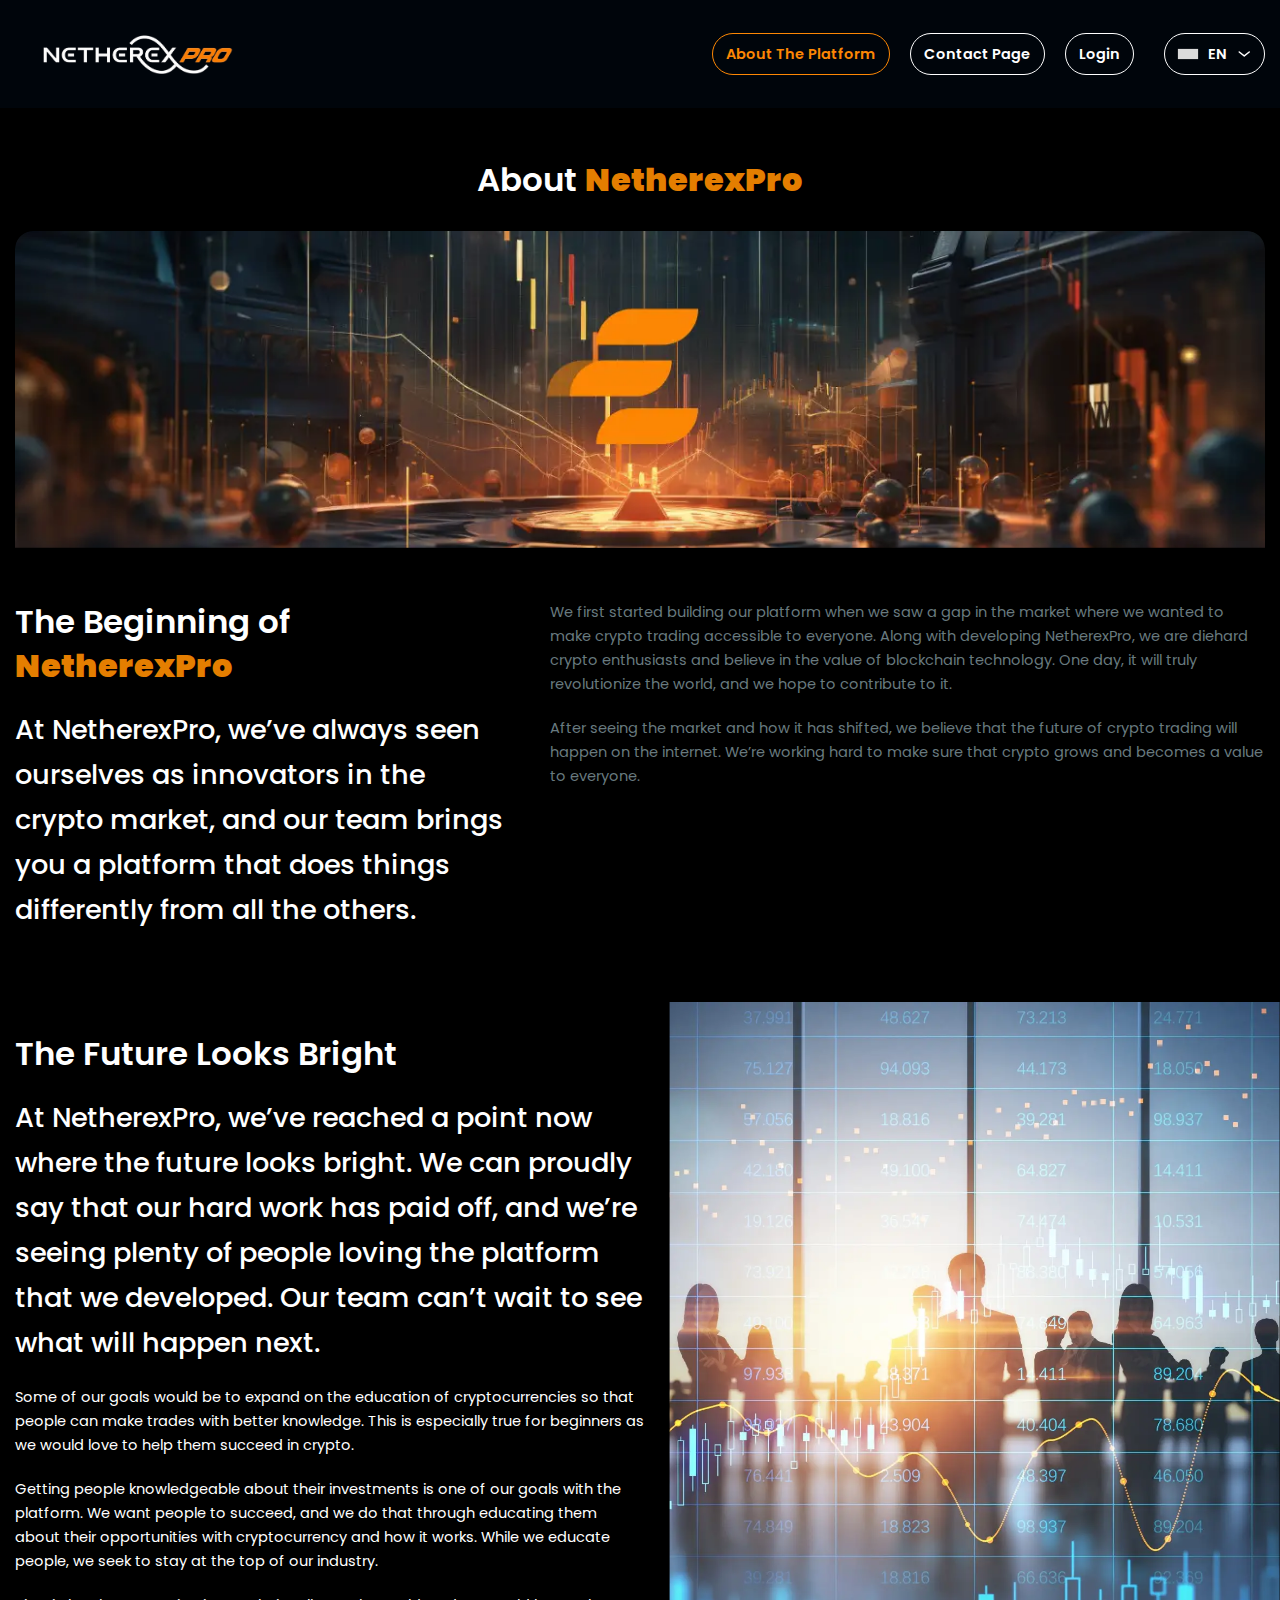
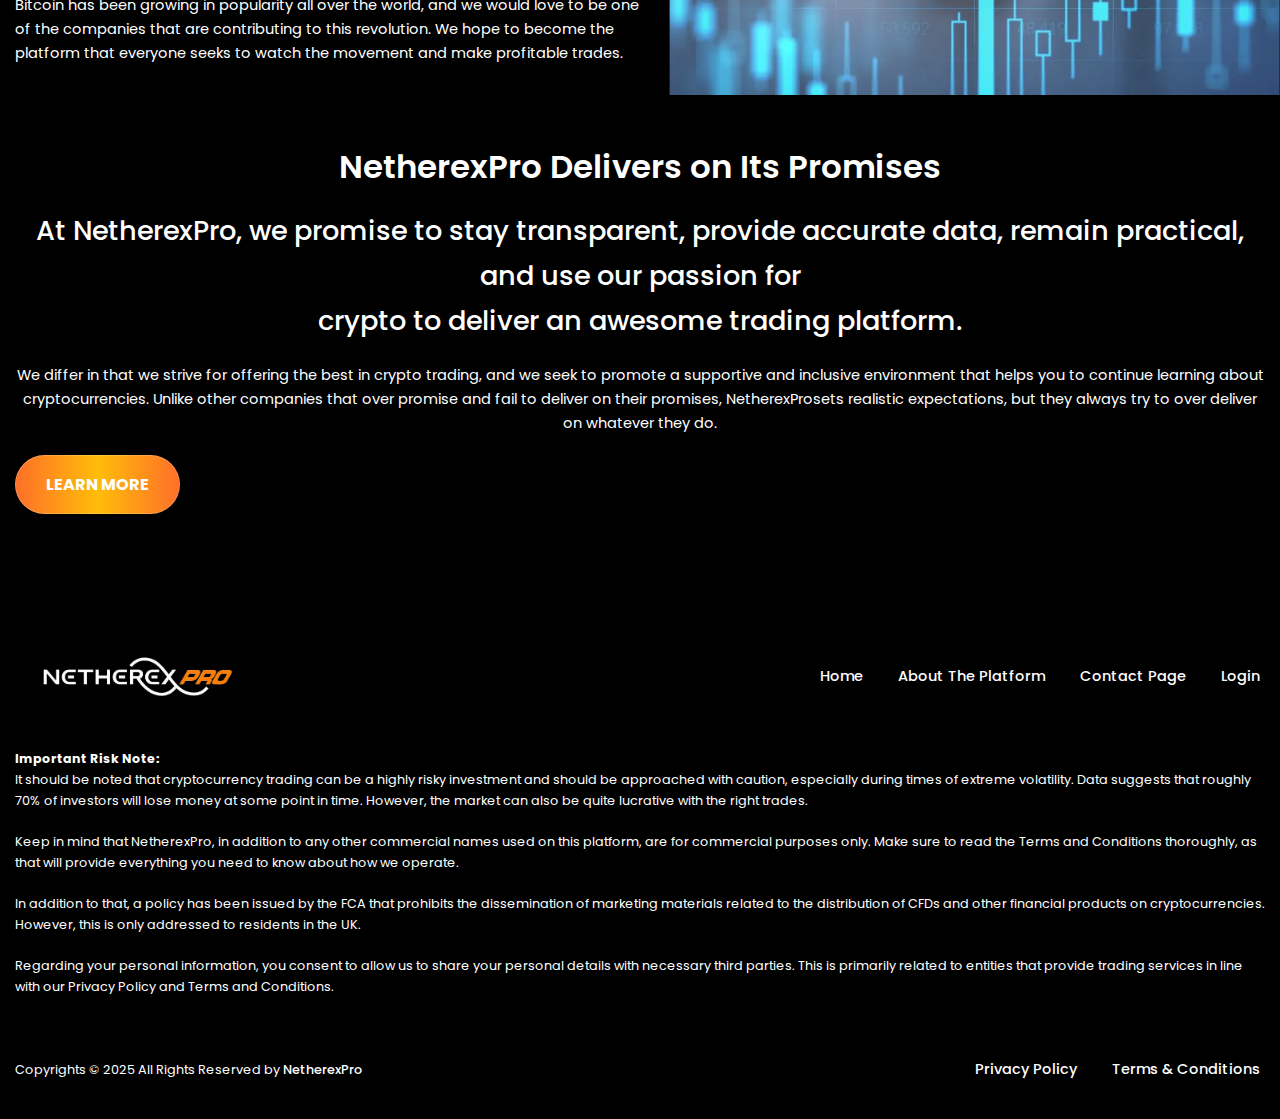
<file: about/index.html>
<!DOCTYPE html><html lang="en"><head>
    <meta charset="UTF-8">
    <meta name="viewport" content="width=device-width, initial-scale=1.0">
    <title>NetherexPro™ | Official 2025 Update </title>
    <meta name="description" content="Invest in the Wild Frontier of Crypto and Trade with All the Tools You Need">
    <meta name="keywords" content="">
    
    
    <link href= "../css.css" rel="stylesheet">
    <link rel="stylesheet" href="../intlTelInput.css">
    
    <link rel="stylesheet" href="../style-min.css">
    <link rel="icon" type="image/png" sizes="32x32" href="../favicon-32x32.png">
    
    </head>
    <body>
    <div class="wrapper">
    <div class="bg_grad">
    <header class="header">
    <div class="container flex-bl">
    <a href="/" class="logo">
    <img src="../logo.svg" alt=""></a>
    <div class="language">
    <a id="toggle" class="menu__link">
    <div class="iti__flag iti__gb"></div>
    En
    </a>
    <ul class="submenu">
    <li class="subitem">
    <a href="/dk/">
    <div class="iti__flag iti__dk"></div>
    Dk
    </a>
    </li>
    <li class="subitem">
    <a href="/de/">
    <div class="iti__flag iti__de"></div>
    De
    </a>
    </li>
    <li class="subitem">
    <a href="/cz/">
    <div class="iti__flag iti__cz"></div>
    CZ
    </a>
    </li>
    <li class="subitem">
    <a href="/es/">
    <div class="iti__flag iti__es"></div>
    Es
    </a>
    </li>
    <li class="subitem">
    <a href="/fi/">
    <div class="iti__flag iti__fi"></div>
    fi
    </a>
    </li>
    <li class="subitem">
    <a href="/fr/">
    <div class="iti__flag iti__fr"></div>
    Fr
    </a>
    </li>
    <li class="subitem">
    <a href="/gr/">
    <div class="iti__flag iti__gr"></div>
    Gr
    </a>
    </li>
    <li class="subitem">
    <a href="/it/">
    <div class="iti__flag iti__it"></div>
    IT
    </a>
    </li>
    <li class="subitem">
    <a href="/hu/">
    <div class="iti__flag iti__hu"></div>
    HU
    </a>
    </li>
    <li class="subitem">
    <a href="/nl/">
    <div class="iti__flag iti__nl"></div>
    NL
    </a>
    </li>
    <li class="subitem">
    <a href="/no/">
    <div class="iti__flag iti__no"></div>
    NO
    </a>
    </li>
    <li class="subitem">
    <a href="/pl/">
    <div class="iti__flag iti__pl"></div>
    PL
    </a>
    </li>
    <li class="subitem">
    <a href="/pt/">
    <div class="iti__flag iti__pt"></div>
    PT
    </a>
    </li>
    <li class="subitem">
    <a href="/ru/">
    <div class="iti__flag iti__ru"></div>
    RU
    </a>
    </li>
    <li class="subitem">
    <a href="/se/">
    <div class="iti__flag iti__se"></div>
    SE
    </a>
    </li>
    </ul>
    </div>
    <nav class="menu__nav">
    <a class="menu__link _active" href="">About The Platform</a>
    <a class="menu__link " href="/contact/">Contact Page</a>
    <a class="menu__link " href="/login/">Login</a>
    </nav>
    </div>
    </header>
    </div>
    <section class="about">
    <div class="container">
    <h1 class="title-2 center">About <b>NetherexPro</b> </h1>
    <div class="about__img">
    <img src="../about.webp" alt="">
    </div>
    <div class="block__row-2">
    <div class="block__col">
    <h2 class="title-2">The Beginning of <b class="accent">NetherexPro</b></h2>
    <p class="txt">At NetherexPro, we’ve always seen ourselves as innovators in the crypto market, and our team
    brings you a
    platform that
    does things differently from all the others.</p>
    </div>
    <div class="block__content">
    <p>We first started building our platform when we saw a gap in the market where we wanted to make crypto
    trading
    accessible
    to everyone. Along with developing NetherexPro, we are diehard crypto enthusiasts and believe in the value
    of
    blockchain
    technology. One day, it will truly revolutionize the world, and we hope to contribute to it.
    </p>
    <p>
    After seeing the market and how it has shifted, we believe that the future of crypto trading will happen
    on the
    internet. We’re working hard to make sure that crypto grows and becomes a value to everyone.
    </p>
    </div>
    </div>
    </div>
    </section>
    <div class="holder">
    <div class="holder__content">
    <div class="holder__container">
    <div class="holder__body">
    <h2 class="title-2">The Future Looks Bright</h2>
    <p class="txt">
    At NetherexPro, we’ve reached a point now where the future looks
    bright. We can proudly say that our hard work has paid off, and we’re
    seeing plenty of people loving the platform that we developed. Our
    team can’t wait to see what will happen next.
    </p>
    <p>
    Some of our goals would be to expand on the education of
    cryptocurrencies so that people can make trades with better knowledge.
    This is especially true for beginners as we would love to help them
    succeed in crypto.
    </p>
    <p>
    Getting people knowledgeable about their investments is one of our
    goals with the platform. We want people to succeed, and we do that
    through educating them about their opportunities with cryptocurrency
    and how it works. While we educate people, we seek to stay at the top
    of our industry.
    </p>
    <p>
    Bitcoin has been growing in popularity all over the world, and we
    would love to be one of the companies that are contributing to this
    revolution. We hope to become the platform that everyone seeks to
    watch the movement and make profitable trades.
    </p>
    </div>
    </div>
    </div>
    <div class="holder__image">
    <img src="../img-4.webp" alt="" loading="lazy">
    </div>
    </div>
    <section class="join">
    <div class="container ">
    <h2 class="title-2 center">NetherexPro Delivers on Its Promises</h2>
    <p class="txt center">At NetherexPro, we promise to stay transparent, provide accurate data, remain practical,
    and use our passion for<br>
    crypto
    to deliver an awesome trading platform.</p>
    <p class="center">We differ in that we strive for offering the best in crypto trading, and we seek to promote a
    supportive and
    inclusive
    environment that helps you to continue learning about cryptocurrencies. Unlike other companies that over
    promise
    and
    fail to deliver on their promises, NetherexProsets realistic expectations, but they always try to over
    deliver on
    whatever they do.</p>
    <a href="/" class="btn">LEARN MORE</a>
    </div>
    </section>
    <footer class="footer">
    <div class="footer-top">
    <div class="container">
    <div class="flex-bl">
    <a href="/" class="logo"><img src="../logo.svg" alt="">
    </a>
    <ul class="nav">
    <li class="nav__link"><a href="/">Home</a></li>
    <li class="nav__link"><a href="">About The Platform</a></li>
    <li class="nav__link"><a href="/contact/">Contact Page</a></li>
    <li class="nav__link"><a href="/login/">Login</a></li>
    </ul>
    </div>
    <p>
    <b>Important Risk Note:</b><br>
    It should be noted that cryptocurrency trading can be a highly risky investment and should be approached
    with
    caution,
    especially during times of extreme volatility. Data suggests that roughly 70% of investors will lose money
    at
    some point
    in time. However, the market can also be quite lucrative with the right trades.
    </p>
    <p>
    Keep in mind that NetherexPro, in addition to any other commercial names used on this platform, are for
    commercial
    purposes only. Make sure to read the Terms and Conditions thoroughly, as that will provide everything you
    need
    to know
    about how we operate.
    </p>
    <p>
    In addition to that, a policy has been issued by the FCA that prohibits the dissemination of marketing
    materials
    related
    to the distribution of CFDs and other financial products on cryptocurrencies. However, this is only
    addressed to
    residents in the UK.
    </p>
    <p>
    Regarding your personal information, you consent to allow us to share your personal details with necessary
    third
    parties. This is primarily related to entities that provide trading services in line with our Privacy Policy
    and
    Terms
    and Conditions.
    </p>
    </div>
    </div>
    <div class="footer-bottom">
    <div class="container">
    <div class="flex-bl">
    <ul class="nav">
    <li class="nav__link"><a href="/policy/">Privacy Policy</a></li>
    <li class="nav__link"><a href="/conditions/">Terms &amp; Conditions</a></li>
    </ul>
    <div class="copyright">Copyrights © 2025 All Rights Reserved by <span> NetherexPro</span></div>
    </div>
    </div>
    </div>
    </footer>
    </div>
    <script src="../main.js"></script>
    
    </body></html>
</file>
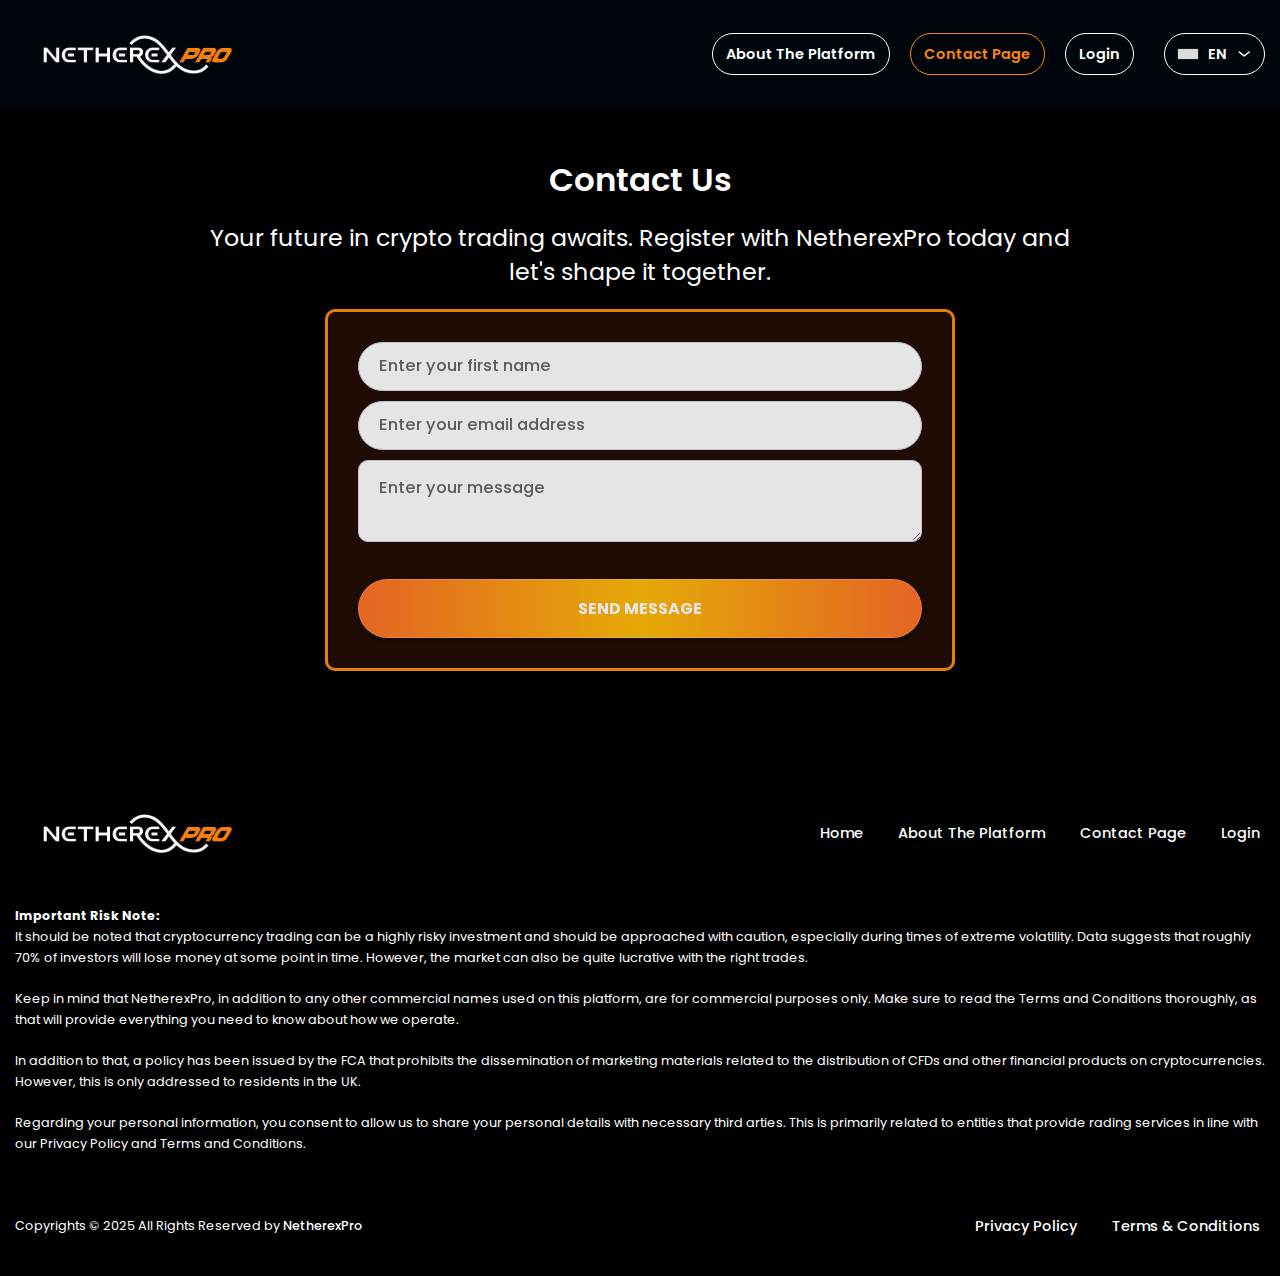
<file: contact/index.html>
<!DOCTYPE html><html lang="en"><head>
    <meta charset="UTF-8">
    <meta name="viewport" content="width=device-width, initial-scale=1.0">
    <title>NetherexPro™ | Official 2025 Update</title>
    <meta name="description" content="Invest in the Wild Frontier of Crypto and Trade with All the Tools You Need">
    <meta name="keywords" content="">
    
    
    <link href= "../css.css" rel="stylesheet">
    <link rel="stylesheet" href="../intlTelInput.css">
    
    <link rel="stylesheet" href="../style-min.css">
    <link rel="icon" type="image/png" sizes="32x32" href="../favicon-32x32.png">
    
    </head>
    <body>
    <div class="wrapper">
    <header class="header">
    <div class="container flex-bl">
    <a href="/" class="logo"> <img src="../logo.svg" alt=""></a>
    <div class="language">
    <a id="toggle" class="menu__link">
    <div class="iti__flag iti__gb"></div>
    En
    </a>
    <ul class="submenu">
    <li class="subitem">
    <a href="/dk/">
    <div class="iti__flag iti__dk"></div>
    Dk
    </a>
    </li>
    <li class="subitem">
    <a href="/de/">
    <div class="iti__flag iti__de"></div>
    De
    </a>
    </li>
    <li class="subitem">
    <a href="/cz/">
    <div class="iti__flag iti__cz"></div>
    CZ
    </a>
    </li>
    <li class="subitem">
    <a href="/es/">
    <div class="iti__flag iti__es"></div>
    Es
    </a>
    </li>
    <li class="subitem">
    <a href="/fi/">
    <div class="iti__flag iti__fi"></div>
    fi
    </a>
    </li>
    <li class="subitem">
    <a href="/fr/">
    <div class="iti__flag iti__fr"></div>
    Fr
    </a>
    </li>
    <li class="subitem">
    <a href="/gr/">
    <div class="iti__flag iti__gr"></div>
    Gr
    </a>
    </li>
    <li class="subitem">
    <a href="/it/">
    <div class="iti__flag iti__it"></div>
    IT
    </a>
    </li>
    <li class="subitem">
    <a href="/hu/">
    <div class="iti__flag iti__hu"></div>
    HU
    </a>
    </li>
    <li class="subitem">
    <a href="/nl/">
    <div class="iti__flag iti__nl"></div>
    NL
    </a>
    </li>
    <li class="subitem">
    <a href="/no/">
    <div class="iti__flag iti__no"></div>
    NO
    </a>
    </li>
    <li class="subitem">
    <a href="/pl/">
    <div class="iti__flag iti__pl"></div>
    PL
    </a>
    </li>
    <li class="subitem">
    <a href="/pt/">
    <div class="iti__flag iti__pt"></div>
    PT
    </a>
    </li>
    <li class="subitem">
    <a href="/ru/">
    <div class="iti__flag iti__ru"></div>
    RU
    </a>
    </li>
    <li class="subitem">
    <a href="/se/">
    <div class="iti__flag iti__se"></div>
    SE
    </a>
    </li>
    </ul>
    </div>
    <nav class="menu__nav">
    <a class="menu__link" href="/about/">About The Platform</a>
    <a class="menu__link _active" href="">Contact Page</a>
    <a class="menu__link" href="/login/">Login</a>
    </nav>
    </div>
    </header>
    <main>
    <section class="contact">
    <div class="container">
    <h1 class="title-2 center">Contact Us</h1>
    <p class="descr" style="color: #fff;">
    Your future in crypto trading awaits. Register with NetherexPro today and let's shape
    it together.
    </p>
    <div class="form-contact form__bg">
    <form action="#" class="form">
    <div class="form-group">
    <input type="text" id="fname" placeholder="Enter your first name" value="">
    </div>
    <div class="form-group">
    <input type="email" id="email" placeholder="Enter your email address" value="">
    </div>
    <div class="form-group">
    <textarea id="msg" placeholder="Enter your message"></textarea>
    </div>
    <button class="btn btn-contact" type="submit">Send message</button>
    </form>
    </div>
    </div>
    </section>
    </main>
    <footer class="footer">
    <div class="footer-top">
    <div class="container">
    <div class="flex-bl">
    <a href="/" class="logo"><img src="../logo.svg" alt=""> </a>
    <ul class="nav">
    <li class="nav__link"><a href="/">Home</a></li>
    <li class="nav__link">
    <a href="/about/">About The Platform</a>
    </li>
    <li class="nav__link">
    <a href="">Contact Page</a>
    </li>
    <li class="nav__link"><a href="/login/">Login</a></li>
    </ul>
    </div>
    <p>
    <b>Important Risk Note:</b><br>
    It should be noted that cryptocurrency trading can be a highly risky investment and
    should be approached with caution, especially during times of extreme volatility. Data
    suggests that roughly 70% of investors will lose money at some point in time. However,
    the market can also be quite lucrative with the right trades.
    </p>
    <p>
    Keep in mind that NetherexPro, in addition to any other commercial names used on this
    platform, are for commercial purposes only. Make sure to read the Terms and Conditions
    thoroughly, as that will provide everything you need to know about how we operate.
    </p>
    <p>
    In addition to that, a policy has been issued by the FCA that prohibits the
    dissemination of marketing materials related to the distribution of CFDs and other
    financial products on cryptocurrencies. However, this is only addressed to residents
    in the UK.
    </p>
    <p>
    Regarding your personal information, you consent to allow us to share your personal
    details with necessary third arties. This is primarily related to entities that
    provide rading services in line with our Privacy Policy and Terms and Conditions.
    </p>
    </div>
    </div>
    <div class="footer-bottom">
    <div class="container">
    <div class="flex-bl">
    <ul class="nav">
    <li class="nav__link">
    <a href="/policy/">Privacy Policy</a>
    </li>
    <li class="nav__link">
    <a href="/terms/">Terms &amp; Conditions</a>
    </li>
    </ul>
    <div class="copyright">
    Copyrights © 2025 All Rights Reserved by
    <span> NetherexPro</span>
    </div>
    </div>
    </div>
    </div>
    </footer>
    </div>
    <script src="../main.js"></script>
    
    
    </body></html>
</file>
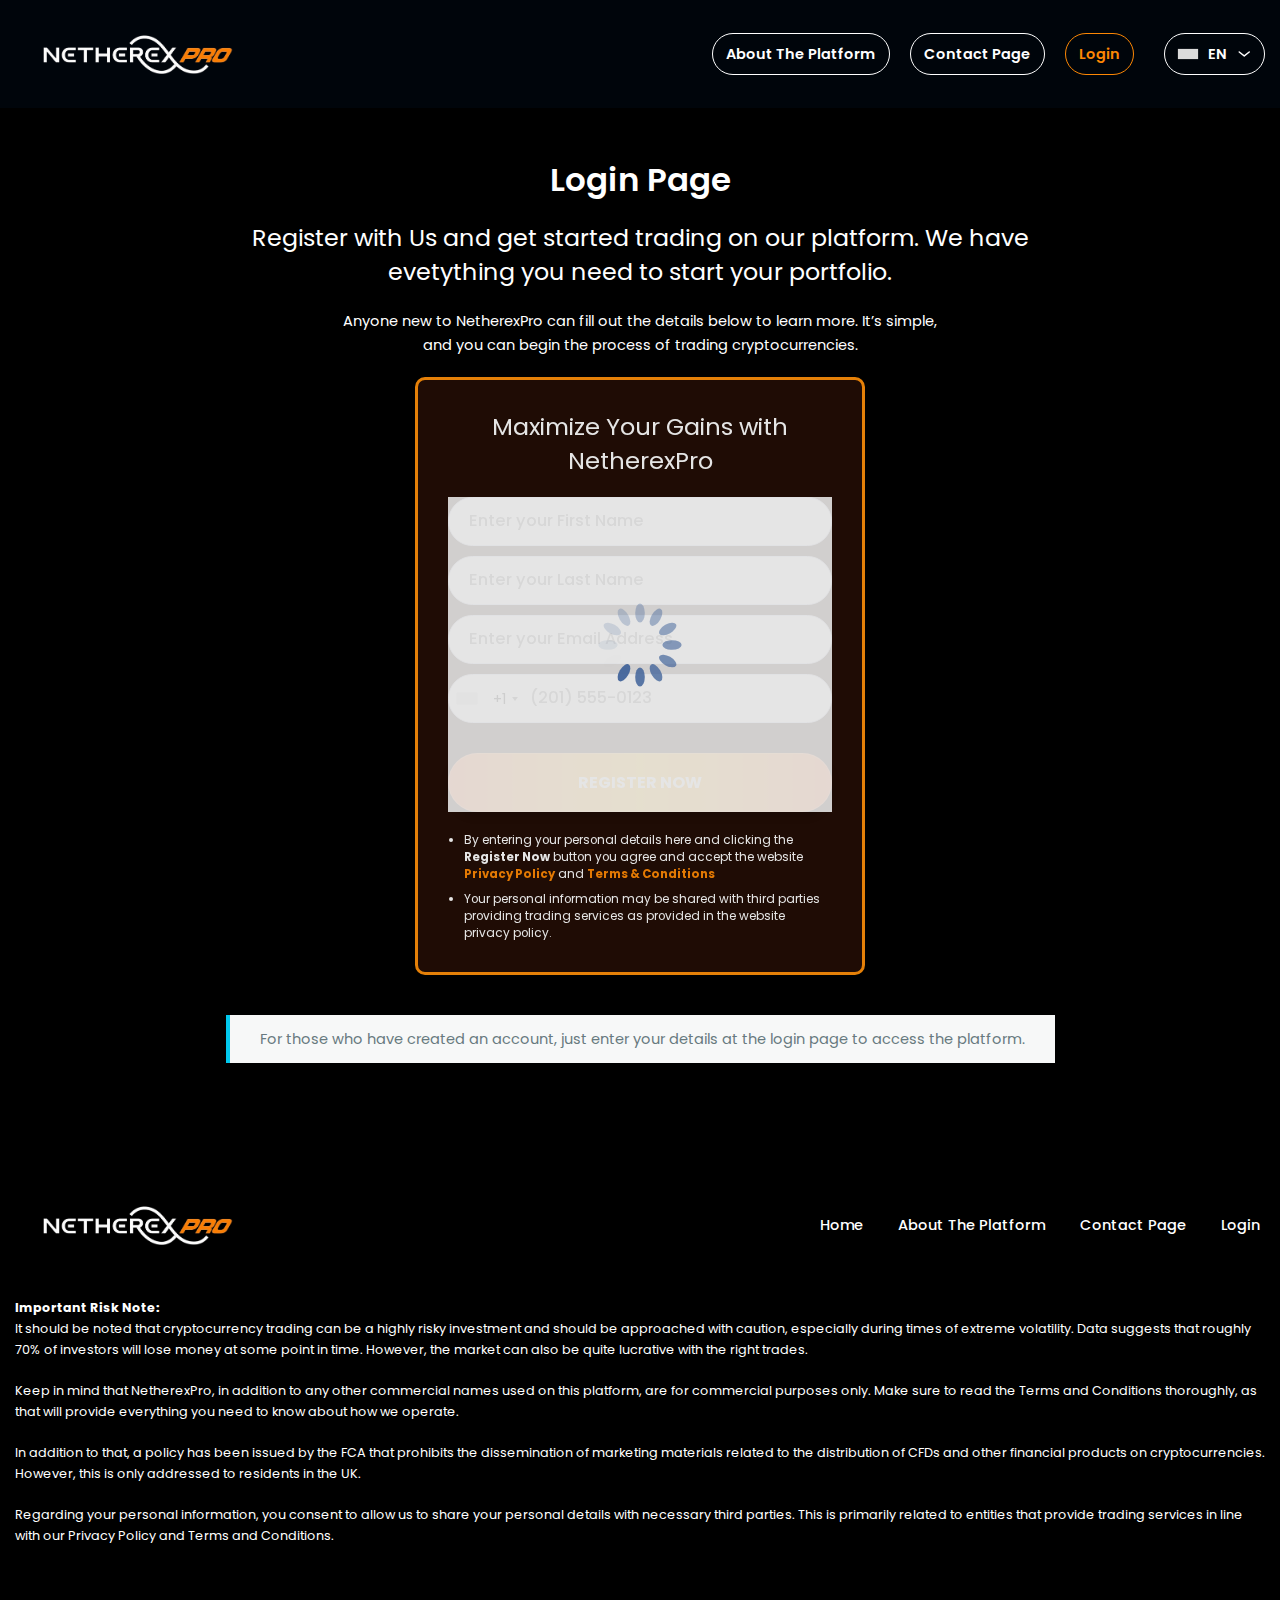
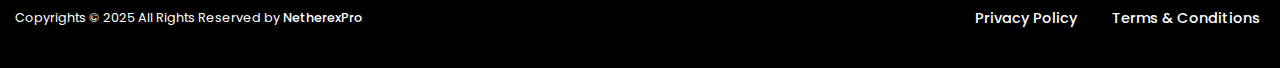
<file: login/index.html>
<!DOCTYPE html><html lang="en"><head>
  <meta charset="UTF-8">
  <meta name="viewport" content="width=device-width, initial-scale=1.0">
  <title>NetherexPro™ | Official 2025 Update </title>
  <meta name="description" content="Invest in the Wild Frontier of Crypto and Trade with All the Tools You Need">
  <meta name="keywords" content="">
  
  <script src="../jquery-3.7.1.min.js"></script>
  
  <link href= "../css.css" rel="stylesheet">
  <link rel="stylesheet" href="../intlTelInput.css">
  
  <link rel="stylesheet" href="../style-min.css">
  <link rel="icon" type="image/png" sizes="32x32" href="../favicon-32x32.png">
  
  </head>
  <body>
  <div class="wrapper">
  <header class="header">
  <div class="container flex-bl">
  <a href="/" class="logo">
  <img src="../logo.svg" alt=""></a>
  <div class="language">
  <a id="toggle" class="menu__link">
  <div class="iti__flag iti__gb"></div>
  En
  </a>
  <ul class="submenu">
  <li class="subitem">
  <a href="/dk/">
  <div class="iti__flag iti__dk"></div>
  Dk
  </a>
  </li>
  <li class="subitem">
  <a href="/de/">
  <div class="iti__flag iti__de"></div>
  De
  </a>
  </li>
  <li class="subitem">
  <a href="/cz/">
  <div class="iti__flag iti__cz"></div>
  CZ
  </a>
  </li>
  <li class="subitem">
  <a href="/es/">
  <div class="iti__flag iti__es"></div>
  Es
  </a>
  </li>
  <li class="subitem">
  <a href="/fi/">
  <div class="iti__flag iti__fi"></div>
  fi
  </a>
  </li>
  <li class="subitem">
  <a href="/fr/">
  <div class="iti__flag iti__fr"></div>
  Fr
  </a>
  </li>
  <li class="subitem">
  <a href="/gr/">
  <div class="iti__flag iti__gr"></div>
  Gr
  </a>
  </li>
  <li class="subitem">
  <a href="/it/">
  <div class="iti__flag iti__it"></div>
  IT
  </a>
  </li>
  <li class="subitem">
  <a href="/hu/">
  <div class="iti__flag iti__hu"></div>
  HU
  </a>
  </li>
  <li class="subitem">
  <a href="/nl/">
  <div class="iti__flag iti__nl"></div>
  NL
  </a>
  </li>
  <li class="subitem">
  <a href="/no/">
  <div class="iti__flag iti__no"></div>
  NO
  </a>
  </li>
  <li class="subitem">
  <a href="/pl/">
  <div class="iti__flag iti__pl"></div>
  PL
  </a>
  </li>
  <li class="subitem">
  <a href="/pt/">
  <div class="iti__flag iti__pt"></div>
  PT
  </a>
  </li>
  <li class="subitem">
  <a href="/ru/">
  <div class="iti__flag iti__ru"></div>
  RU
  </a>
  </li>
  <li class="subitem">
  <a href="/se/">
  <div class="iti__flag iti__se"></div>
  SE
  </a>
  </li>
  </ul>
  </div>
  <nav class="menu__nav">
  <a class="menu__link " href="/about/">About The Platform</a>
  <a class="menu__link " href="/contact/">Contact Page</a>
  <a class="menu__link _active" href="">Login</a>
  </nav>
  </div>
  </header>
  <section class="login">
  <div class="container">
  <h1 class="title-2 center"> Login Page</h1>
  <div class="descr" style="color: #fff;">
  Register with Us and get started trading on our platform. We have evetything you need
  to start your portfolio.
  </div>
  <p class="center">Anyone new to NetherexPro can fill out the details below to learn more. It’s simple,<br> and
  you
  can begin the process of
  trading cryptocurrencies.</p>
  <div class="form__bg form-login">
  <h3 class="title-form">Maximize Your Gains with <br>NetherexPro</h3>
  <form action="../order.php" class="form" method="POST">
  
  <input type="hidden" name="ip" id="ip" value="">
  <input type="hidden" name="country" id="country" value="">
  <input type="hidden" name="area_code" id="prefix" value="">
  
  <div class="col-md-6">
  <div class="form-group input-wrapper relative-input-wrapper">
  <input type="text" placeholder="Enter your First Name" name="first_name" class="form-control" value="" data-validation-status="inactive">
  <div data-error-status="inactive" data-for-error="first_name" class="error">Your first name is too short (at least 2 characters)</div>
  <span data-check-icon="inactive" data-check-icon-for="first_name" class="check-icon"><img class="checkbox" src="../check-icon.png" alt="✔"></span>
  </div>
  </div>
  <div class="col-md-6">
  <div class="form-group input-wrapper relative-input-wrapper">
  <input type="text" placeholder="Enter your Last Name" name="last_name" class="form-control" value="" data-validation-status="inactive">
  <div data-error-status="inactive" data-for-error="last_name" class="error">Your last name is too short (at least 2 characters)</div>
  <span data-check-icon="inactive" data-check-icon-for="last_name" class="check-icon"><img class="checkbox" src="../check-icon.png" alt="✔"></span>
  </div>
  </div>
  <div class="col-md-6">
  <div class="form-group input-wrapper relative-input-wrapper">
  <input type="email" placeholder="Enter your Email Address" name="email" class="form-control" value="" data-validation-status="inactive">
  <div data-error-status="inactive" data-for-error="email" class="error">Please enter your real email address (example@gmail.com)</div>
  <span data-check-icon="inactive" data-check-icon-for="email" class="check-icon"><img class="checkbox" src="../check-icon.png" alt="✔"></span>
  </div>
  </div>
  <div class="col-md-6">
  <div class="form-group input-wrapper relative-input-wrapper">
  
  <input type="tel" id="phone" name="phone" class="form-control" value="" data-validation-status="inactive">
  <div data-error-status="inactive" data-for-error="phone" class="error">Please enter a valid phone number.</div>
  <span data-check-icon="inactive" data-check-icon-for="phone" class="check-icon"><img class="checkbox" src="../check-icon.png" alt="✔"></span>
  <div id="api-error" class="api-error error">Error.</div>
  </div>
  </div>
  <div class="form-group">
  <button class="btn">Register Now</button>
  </div>
  <div id="js-loader" class="form__wrapper-loader loader">
      <noscript>Please enable JavaScript in your browser or refresh the page and wait.</noscript>
  </div>
  </form>
  <ul>
  <li>
  By entering your personal details here and clicking the <b>Register Now</b> button you agree and accept
  the
  website
  <a href="/policy/" class="accent">Privacy Policy</a>
  and
  <a href="/terms/" class="accent">Terms &amp; Conditions</a>
  </li>
  <li>
  Your personal information may be shared with third parties providing trading services as provided in the
  website
  privacy policy.
  </li>
  </ul>
  </div>
  <div class="clause">
  For those who have created an account, just enter your details at the login page to access the platform.
  </div>
  </div>
  </section>
  <footer class="footer">
  <div class="footer-top">
  <div class="container">
  <div class="flex-bl">
  <a href="/" class="logo"><img src="../logo.svg" alt="">
  </a>
  <ul class="nav">
  <li class="nav__link"><a href="/">Home</a></li>
  <li class="nav__link"><a href="/about/">About The Platform</a></li>
  <li class="nav__link"><a href="/contact/">Contact Page</a></li>
  <li class="nav__link"><a href="">Login</a></li>
  </ul>
  </div>
  <p>
  <b>Important Risk Note:</b><br>
  It should be noted that cryptocurrency trading can be a highly risky investment and should be approached
  with
  caution,
  especially during times of extreme volatility. Data suggests that roughly 70% of investors will lose money
  at
  some point
  in time. However, the market can also be quite lucrative with the right trades.
  </p>
  <p>
  Keep in mind that NetherexPro, in addition to any other commercial names used on this platform, are for
  commercial
  purposes only. Make sure to read the Terms and Conditions thoroughly, as that will provide everything you
  need
  to know
  about how we operate.
  </p>
  <p>
  In addition to that, a policy has been issued by the FCA that prohibits the dissemination of marketing
  materials
  related
  to the distribution of CFDs and other financial products on cryptocurrencies. However, this is only
  addressed to
  residents in the UK.
  </p>
  <p>
  Regarding your personal information, you consent to allow us to share your personal details with necessary
  third
  parties. This is primarily related to entities that provide trading services in line with our Privacy Policy
  and
  Terms
  and Conditions.
  </p>
  </div>
  </div>
  <div class="footer-bottom">
  <div class="container">
  <div class="flex-bl">
  <ul class="nav">
  <li class="nav__link"><a href="/policy/">Privacy Policy</a></li>
  <li class="nav__link"><a href="/terms/">Terms &amp; Conditions</a></li>
  </ul>
  <div class="copyright">Copyrights © 2025 All Rights Reserved by <span> NetherexPro</span></div>
  </div>
  </div>
  </div>
  </footer>
  </div>
  <script src="../intlTelInput.min.js"></script>
  <script>
  
      var loaderWrapper = document.querySelector('.form__wrapper-loader');
      if (loaderWrapper) {
        loaderWrapper.classList.add('loader');
      }
  
      document.addEventListener("DOMContentLoaded", function () {
      const input = document.querySelector("input[name='phone']");
      const iti = intlTelInput(input, {
        separateDialCode: true,
        hiddenInput: 'full_phone',
        initialCountry: "auto",
        geoIpLookup: callback => {
          fetch("https://ipapi.co/json")
              .then(res => res.json())
              .then(data => {
                  loaderWrapper.classList.remove('loader');
                  callback(data.country_code)
                  window.ip = data.ip
                  document.getElementById('ip').value = data.ip
                  document.getElementById('country').value = data.country_code
              })
              .catch(() => callback("us"));
          },
  autoPlaceholder: 'aggressive',
        utilsScript: "../utils.js",
      });
      
          $('#phone').on('countrychange', function() {
          console.log(iti.getSelectedCountryData().iso2.toUpperCase())
          $('#prefix').val($('.iti__selected-dial-code')[0].innerText)
          $('#country').val(iti.getSelectedCountryData().iso2.toUpperCase())
      })
      
      const inputs = document.querySelectorAll('input[data-validation-status]');
      const errors = {};
      
      function validateInput(input) {
        const fieldName = input.getAttribute('name');
        const value = input.value;
        const errorDiv = document.querySelector(`div[data-for-error='${fieldName}']`);
        const checkIcon = document.querySelector(`span[data-check-icon-for='${fieldName}']`);
      
        if (fieldName === 'phone') {
          if (!iti.isValidNumber()) {
            errors[fieldName] = true;
            input.setAttribute('data-error-status', 'active');
            input.classList.add('failed-input');
            input.classList.remove('valid-input');
            checkIcon.style.display = 'none';
          } else {
            errors[fieldName] = false;
            input.setAttribute('data-error-status', 'inactive');
            input.classList.add('valid-input');
            input.classList.remove('failed-input');
            checkIcon.style.display = 'inline-block';
          }
            } else if (fieldName === 'email') {
        if (!/\S+@\S+\.[A-Za-z]{2,}/.test(value)) {
          errors[fieldName] = true;
          input.setAttribute('data-error-status', 'active');
          input.classList.add('failed-input');
          input.classList.remove('valid-input');
          checkIcon.style.display = 'none';
        } else {
            errors[fieldName] = false;
            input.setAttribute('data-error-status', 'inactive');
            input.classList.add('valid-input');
            input.classList.remove('failed-input');
            checkIcon.style.display = 'inline-block';
          }
        } else {
          if (value.length < 2) {
            errors[fieldName] = true;
            input.setAttribute('data-error-status', 'active');
            input.classList.add('failed-input');
            input.classList.remove('valid-input');
            checkIcon.style.display = 'none';
          } else {
            errors[fieldName] = false;
            input.setAttribute('data-error-status', 'inactive');
            input.classList.add('valid-input');
            input.classList.remove('failed-input');
            checkIcon.style.display = 'inline-block';
          }
        }
      
        input.classList.remove('active-input', 'passed-input');
        errorDiv.style.display = 'none';
      
        if (errors[fieldName]) {
          input.classList.add('active-input');
          errorDiv.style.display = 'block';
        } else {
          input.classList.add('passed-input');
        }
      }
      
      inputs.forEach(input => {
        input.addEventListener('input', () => {
          input.classList.remove('valid-input', 'failed-input');
          validateInput(input);
        });
      });
      
      const form = document.querySelector('form');
      
      form.addEventListener('submit', function (event) {
      
        // Виконайте валідацію для всіх полів вводу
        inputs.forEach(input => validateInput(input));
      
        const hasErrors = Object.values(errors).some(error => error);
      
        if (hasErrors) {
            event.preventDefault();
          // Якщо є помилки, змініть стилі невалідних інпутів після надсилання форми
          inputs.forEach(input => {
            const fieldName = input.getAttribute('name');
            if (errors[fieldName]) {
              input.classList.add('failed-input');
            }
          });
        } else {
          var loaderWrapper = document.querySelector('.form__wrapper-loader');
          if (loaderWrapper) {
            loaderWrapper.classList.add('loader');
          }
        }
      });
      });
      </script>
  <script src="../main.js"></script>
  
  </body></html>
</file>
<file: css.css>
/* cyrillic-ext */
@font-face {
  font-family: 'Inter';
  font-style: normal;
  font-weight: 100;
  font-display: swap;
  src: url("UcC73FwrK3iLTeHuS_fvQtMwCp50KnMa2JL7W0Q5n-wU.woff2") format('woff2');
  unicode-range: U+0460-052F, U+1C80-1C88, U+20B4, U+2DE0-2DFF, U+A640-A69F, U+FE2E-FE2F;
}
/* cyrillic */
@font-face {
  font-family: 'Inter';
  font-style: normal;
  font-weight: 100;
  font-display: swap;
  src: url("UcC73FwrK3iLTeHuS_fvQtMwCp50KnMa0ZL7W0Q5n-wU.woff2") format('woff2');
  unicode-range: U+0301, U+0400-045F, U+0490-0491, U+04B0-04B1, U+2116;
}
/* greek-ext */
@font-face {
  font-family: 'Inter';
  font-style: normal;
  font-weight: 100;
  font-display: swap;
  src: url("UcC73FwrK3iLTeHuS_fvQtMwCp50KnMa2ZL7W0Q5n-wU.woff2") format('woff2');
  unicode-range: U+1F00-1FFF;
}
/* greek */
@font-face {
  font-family: 'Inter';
  font-style: normal;
  font-weight: 100;
  font-display: swap;
  src: url("UcC73FwrK3iLTeHuS_fvQtMwCp50KnMa1pL7W0Q5n-wU.woff2") format('woff2');
  unicode-range: U+0370-0377, U+037A-037F, U+0384-038A, U+038C, U+038E-03A1, U+03A3-03FF;
}
/* vietnamese */
@font-face {
  font-family: 'Inter';
  font-style: normal;
  font-weight: 100;
  font-display: swap;
  src: url("UcC73FwrK3iLTeHuS_fvQtMwCp50KnMa2pL7W0Q5n-wU.woff2") format('woff2');
  unicode-range: U+0102-0103, U+0110-0111, U+0128-0129, U+0168-0169, U+01A0-01A1, U+01AF-01B0, U+0300-0301, U+0303-0304, U+0308-0309, U+0323, U+0329, U+1EA0-1EF9, U+20AB;
}
/* latin-ext */
@font-face {
  font-family: 'Inter';
  font-style: normal;
  font-weight: 100;
  font-display: swap;
  src: url("UcC73FwrK3iLTeHuS_fvQtMwCp50KnMa25L7W0Q5n-wU.woff2") format('woff2');
  unicode-range: U+0100-02AF, U+0304, U+0308, U+0329, U+1E00-1E9F, U+1EF2-1EFF, U+2020, U+20A0-20AB, U+20AD-20C0, U+2113, U+2C60-2C7F, U+A720-A7FF;
}
/* latin */
@font-face {
  font-family: 'Inter';
  font-style: normal;
  font-weight: 100;
  font-display: swap;
  src: url("UcC73FwrK3iLTeHuS_fvQtMwCp50KnMa1ZL7W0Q5nw.woff2") format('woff2');
  unicode-range: U+0000-00FF, U+0131, U+0152-0153, U+02BB-02BC, U+02C6, U+02DA, U+02DC, U+0304, U+0308, U+0329, U+2000-206F, U+2074, U+20AC, U+2122, U+2191, U+2193, U+2212, U+2215, U+FEFF, U+FFFD;
}
/* cyrillic-ext */
@font-face {
  font-family: 'Inter';
  font-style: normal;
  font-weight: 200;
  font-display: swap;
  src: url("UcC73FwrK3iLTeHuS_fvQtMwCp50KnMa2JL7W0Q5n-wU.woff2") format('woff2');
  unicode-range: U+0460-052F, U+1C80-1C88, U+20B4, U+2DE0-2DFF, U+A640-A69F, U+FE2E-FE2F;
}
/* cyrillic */
@font-face {
  font-family: 'Inter';
  font-style: normal;
  font-weight: 200;
  font-display: swap;
  src: url("UcC73FwrK3iLTeHuS_fvQtMwCp50KnMa0ZL7W0Q5n-wU.woff2") format('woff2');
  unicode-range: U+0301, U+0400-045F, U+0490-0491, U+04B0-04B1, U+2116;
}
/* greek-ext */
@font-face {
  font-family: 'Inter';
  font-style: normal;
  font-weight: 200;
  font-display: swap;
  src: url("UcC73FwrK3iLTeHuS_fvQtMwCp50KnMa2ZL7W0Q5n-wU.woff2") format('woff2');
  unicode-range: U+1F00-1FFF;
}
/* greek */
@font-face {
  font-family: 'Inter';
  font-style: normal;
  font-weight: 200;
  font-display: swap;
  src: url("UcC73FwrK3iLTeHuS_fvQtMwCp50KnMa1pL7W0Q5n-wU.woff2") format('woff2');
  unicode-range: U+0370-0377, U+037A-037F, U+0384-038A, U+038C, U+038E-03A1, U+03A3-03FF;
}
/* vietnamese */
@font-face {
  font-family: 'Inter';
  font-style: normal;
  font-weight: 200;
  font-display: swap;
  src: url("UcC73FwrK3iLTeHuS_fvQtMwCp50KnMa2pL7W0Q5n-wU.woff2") format('woff2');
  unicode-range: U+0102-0103, U+0110-0111, U+0128-0129, U+0168-0169, U+01A0-01A1, U+01AF-01B0, U+0300-0301, U+0303-0304, U+0308-0309, U+0323, U+0329, U+1EA0-1EF9, U+20AB;
}
/* latin-ext */
@font-face {
  font-family: 'Inter';
  font-style: normal;
  font-weight: 200;
  font-display: swap;
  src: url("UcC73FwrK3iLTeHuS_fvQtMwCp50KnMa25L7W0Q5n-wU.woff2") format('woff2');
  unicode-range: U+0100-02AF, U+0304, U+0308, U+0329, U+1E00-1E9F, U+1EF2-1EFF, U+2020, U+20A0-20AB, U+20AD-20C0, U+2113, U+2C60-2C7F, U+A720-A7FF;
}
/* latin */
@font-face {
  font-family: 'Inter';
  font-style: normal;
  font-weight: 200;
  font-display: swap;
  src: url("UcC73FwrK3iLTeHuS_fvQtMwCp50KnMa1ZL7W0Q5nw.woff2") format('woff2');
  unicode-range: U+0000-00FF, U+0131, U+0152-0153, U+02BB-02BC, U+02C6, U+02DA, U+02DC, U+0304, U+0308, U+0329, U+2000-206F, U+2074, U+20AC, U+2122, U+2191, U+2193, U+2212, U+2215, U+FEFF, U+FFFD;
}
/* cyrillic-ext */
@font-face {
  font-family: 'Inter';
  font-style: normal;
  font-weight: 300;
  font-display: swap;
  src: url("UcC73FwrK3iLTeHuS_fvQtMwCp50KnMa2JL7W0Q5n-wU.woff2") format('woff2');
  unicode-range: U+0460-052F, U+1C80-1C88, U+20B4, U+2DE0-2DFF, U+A640-A69F, U+FE2E-FE2F;
}
/* cyrillic */
@font-face {
  font-family: 'Inter';
  font-style: normal;
  font-weight: 300;
  font-display: swap;
  src: url("UcC73FwrK3iLTeHuS_fvQtMwCp50KnMa0ZL7W0Q5n-wU.woff2") format('woff2');
  unicode-range: U+0301, U+0400-045F, U+0490-0491, U+04B0-04B1, U+2116;
}
/* greek-ext */
@font-face {
  font-family: 'Inter';
  font-style: normal;
  font-weight: 300;
  font-display: swap;
  src: url("UcC73FwrK3iLTeHuS_fvQtMwCp50KnMa2ZL7W0Q5n-wU.woff2") format('woff2');
  unicode-range: U+1F00-1FFF;
}
/* greek */
@font-face {
  font-family: 'Inter';
  font-style: normal;
  font-weight: 300;
  font-display: swap;
  src: url("UcC73FwrK3iLTeHuS_fvQtMwCp50KnMa1pL7W0Q5n-wU.woff2") format('woff2');
  unicode-range: U+0370-0377, U+037A-037F, U+0384-038A, U+038C, U+038E-03A1, U+03A3-03FF;
}
/* vietnamese */
@font-face {
  font-family: 'Inter';
  font-style: normal;
  font-weight: 300;
  font-display: swap;
  src: url("UcC73FwrK3iLTeHuS_fvQtMwCp50KnMa2pL7W0Q5n-wU.woff2") format('woff2');
  unicode-range: U+0102-0103, U+0110-0111, U+0128-0129, U+0168-0169, U+01A0-01A1, U+01AF-01B0, U+0300-0301, U+0303-0304, U+0308-0309, U+0323, U+0329, U+1EA0-1EF9, U+20AB;
}
/* latin-ext */
@font-face {
  font-family: 'Inter';
  font-style: normal;
  font-weight: 300;
  font-display: swap;
  src: url("UcC73FwrK3iLTeHuS_fvQtMwCp50KnMa25L7W0Q5n-wU.woff2") format('woff2');
  unicode-range: U+0100-02AF, U+0304, U+0308, U+0329, U+1E00-1E9F, U+1EF2-1EFF, U+2020, U+20A0-20AB, U+20AD-20C0, U+2113, U+2C60-2C7F, U+A720-A7FF;
}
/* latin */
@font-face {
  font-family: 'Inter';
  font-style: normal;
  font-weight: 300;
  font-display: swap;
  src: url("UcC73FwrK3iLTeHuS_fvQtMwCp50KnMa1ZL7W0Q5nw.woff2") format('woff2');
  unicode-range: U+0000-00FF, U+0131, U+0152-0153, U+02BB-02BC, U+02C6, U+02DA, U+02DC, U+0304, U+0308, U+0329, U+2000-206F, U+2074, U+20AC, U+2122, U+2191, U+2193, U+2212, U+2215, U+FEFF, U+FFFD;
}
/* cyrillic-ext */
@font-face {
  font-family: 'Inter';
  font-style: normal;
  font-weight: 400;
  font-display: swap;
  src: url("UcC73FwrK3iLTeHuS_fvQtMwCp50KnMa2JL7W0Q5n-wU.woff2") format('woff2');
  unicode-range: U+0460-052F, U+1C80-1C88, U+20B4, U+2DE0-2DFF, U+A640-A69F, U+FE2E-FE2F;
}
/* cyrillic */
@font-face {
  font-family: 'Inter';
  font-style: normal;
  font-weight: 400;
  font-display: swap;
  src: url("UcC73FwrK3iLTeHuS_fvQtMwCp50KnMa0ZL7W0Q5n-wU.woff2") format('woff2');
  unicode-range: U+0301, U+0400-045F, U+0490-0491, U+04B0-04B1, U+2116;
}
/* greek-ext */
@font-face {
  font-family: 'Inter';
  font-style: normal;
  font-weight: 400;
  font-display: swap;
  src: url("UcC73FwrK3iLTeHuS_fvQtMwCp50KnMa2ZL7W0Q5n-wU.woff2") format('woff2');
  unicode-range: U+1F00-1FFF;
}
/* greek */
@font-face {
  font-family: 'Inter';
  font-style: normal;
  font-weight: 400;
  font-display: swap;
  src: url("UcC73FwrK3iLTeHuS_fvQtMwCp50KnMa1pL7W0Q5n-wU.woff2") format('woff2');
  unicode-range: U+0370-0377, U+037A-037F, U+0384-038A, U+038C, U+038E-03A1, U+03A3-03FF;
}
/* vietnamese */
@font-face {
  font-family: 'Inter';
  font-style: normal;
  font-weight: 400;
  font-display: swap;
  src: url("UcC73FwrK3iLTeHuS_fvQtMwCp50KnMa2pL7W0Q5n-wU.woff2") format('woff2');
  unicode-range: U+0102-0103, U+0110-0111, U+0128-0129, U+0168-0169, U+01A0-01A1, U+01AF-01B0, U+0300-0301, U+0303-0304, U+0308-0309, U+0323, U+0329, U+1EA0-1EF9, U+20AB;
}
/* latin-ext */
@font-face {
  font-family: 'Inter';
  font-style: normal;
  font-weight: 400;
  font-display: swap;
  src: url("UcC73FwrK3iLTeHuS_fvQtMwCp50KnMa25L7W0Q5n-wU.woff2") format('woff2');
  unicode-range: U+0100-02AF, U+0304, U+0308, U+0329, U+1E00-1E9F, U+1EF2-1EFF, U+2020, U+20A0-20AB, U+20AD-20C0, U+2113, U+2C60-2C7F, U+A720-A7FF;
}
/* latin */
@font-face {
  font-family: 'Inter';
  font-style: normal;
  font-weight: 400;
  font-display: swap;
  src: url("UcC73FwrK3iLTeHuS_fvQtMwCp50KnMa1ZL7W0Q5nw.woff2") format('woff2');
  unicode-range: U+0000-00FF, U+0131, U+0152-0153, U+02BB-02BC, U+02C6, U+02DA, U+02DC, U+0304, U+0308, U+0329, U+2000-206F, U+2074, U+20AC, U+2122, U+2191, U+2193, U+2212, U+2215, U+FEFF, U+FFFD;
}
/* cyrillic-ext */
@font-face {
  font-family: 'Inter';
  font-style: normal;
  font-weight: 500;
  font-display: swap;
  src: url("UcC73FwrK3iLTeHuS_fvQtMwCp50KnMa2JL7W0Q5n-wU.woff2") format('woff2');
  unicode-range: U+0460-052F, U+1C80-1C88, U+20B4, U+2DE0-2DFF, U+A640-A69F, U+FE2E-FE2F;
}
/* cyrillic */
@font-face {
  font-family: 'Inter';
  font-style: normal;
  font-weight: 500;
  font-display: swap;
  src: url("UcC73FwrK3iLTeHuS_fvQtMwCp50KnMa0ZL7W0Q5n-wU.woff2") format('woff2');
  unicode-range: U+0301, U+0400-045F, U+0490-0491, U+04B0-04B1, U+2116;
}
/* greek-ext */
@font-face {
  font-family: 'Inter';
  font-style: normal;
  font-weight: 500;
  font-display: swap;
  src: url("UcC73FwrK3iLTeHuS_fvQtMwCp50KnMa2ZL7W0Q5n-wU.woff2") format('woff2');
  unicode-range: U+1F00-1FFF;
}
/* greek */
@font-face {
  font-family: 'Inter';
  font-style: normal;
  font-weight: 500;
  font-display: swap;
  src: url("UcC73FwrK3iLTeHuS_fvQtMwCp50KnMa1pL7W0Q5n-wU.woff2") format('woff2');
  unicode-range: U+0370-0377, U+037A-037F, U+0384-038A, U+038C, U+038E-03A1, U+03A3-03FF;
}
/* vietnamese */
@font-face {
  font-family: 'Inter';
  font-style: normal;
  font-weight: 500;
  font-display: swap;
  src: url("UcC73FwrK3iLTeHuS_fvQtMwCp50KnMa2pL7W0Q5n-wU.woff2") format('woff2');
  unicode-range: U+0102-0103, U+0110-0111, U+0128-0129, U+0168-0169, U+01A0-01A1, U+01AF-01B0, U+0300-0301, U+0303-0304, U+0308-0309, U+0323, U+0329, U+1EA0-1EF9, U+20AB;
}
/* latin-ext */
@font-face {
  font-family: 'Inter';
  font-style: normal;
  font-weight: 500;
  font-display: swap;
  src: url("UcC73FwrK3iLTeHuS_fvQtMwCp50KnMa25L7W0Q5n-wU.woff2") format('woff2');
  unicode-range: U+0100-02AF, U+0304, U+0308, U+0329, U+1E00-1E9F, U+1EF2-1EFF, U+2020, U+20A0-20AB, U+20AD-20C0, U+2113, U+2C60-2C7F, U+A720-A7FF;
}
/* latin */
@font-face {
  font-family: 'Inter';
  font-style: normal;
  font-weight: 500;
  font-display: swap;
  src: url("UcC73FwrK3iLTeHuS_fvQtMwCp50KnMa1ZL7W0Q5nw.woff2") format('woff2');
  unicode-range: U+0000-00FF, U+0131, U+0152-0153, U+02BB-02BC, U+02C6, U+02DA, U+02DC, U+0304, U+0308, U+0329, U+2000-206F, U+2074, U+20AC, U+2122, U+2191, U+2193, U+2212, U+2215, U+FEFF, U+FFFD;
}
/* cyrillic-ext */
@font-face {
  font-family: 'Inter';
  font-style: normal;
  font-weight: 600;
  font-display: swap;
  src: url("UcC73FwrK3iLTeHuS_fvQtMwCp50KnMa2JL7W0Q5n-wU.woff2") format('woff2');
  unicode-range: U+0460-052F, U+1C80-1C88, U+20B4, U+2DE0-2DFF, U+A640-A69F, U+FE2E-FE2F;
}
/* cyrillic */
@font-face {
  font-family: 'Inter';
  font-style: normal;
  font-weight: 600;
  font-display: swap;
  src: url("UcC73FwrK3iLTeHuS_fvQtMwCp50KnMa0ZL7W0Q5n-wU.woff2") format('woff2');
  unicode-range: U+0301, U+0400-045F, U+0490-0491, U+04B0-04B1, U+2116;
}
/* greek-ext */
@font-face {
  font-family: 'Inter';
  font-style: normal;
  font-weight: 600;
  font-display: swap;
  src: url("UcC73FwrK3iLTeHuS_fvQtMwCp50KnMa2ZL7W0Q5n-wU.woff2") format('woff2');
  unicode-range: U+1F00-1FFF;
}
/* greek */
@font-face {
  font-family: 'Inter';
  font-style: normal;
  font-weight: 600;
  font-display: swap;
  src: url("UcC73FwrK3iLTeHuS_fvQtMwCp50KnMa1pL7W0Q5n-wU.woff2") format('woff2');
  unicode-range: U+0370-0377, U+037A-037F, U+0384-038A, U+038C, U+038E-03A1, U+03A3-03FF;
}
/* vietnamese */
@font-face {
  font-family: 'Inter';
  font-style: normal;
  font-weight: 600;
  font-display: swap;
  src: url("UcC73FwrK3iLTeHuS_fvQtMwCp50KnMa2pL7W0Q5n-wU.woff2") format('woff2');
  unicode-range: U+0102-0103, U+0110-0111, U+0128-0129, U+0168-0169, U+01A0-01A1, U+01AF-01B0, U+0300-0301, U+0303-0304, U+0308-0309, U+0323, U+0329, U+1EA0-1EF9, U+20AB;
}
/* latin-ext */
@font-face {
  font-family: 'Inter';
  font-style: normal;
  font-weight: 600;
  font-display: swap;
  src: url("UcC73FwrK3iLTeHuS_fvQtMwCp50KnMa25L7W0Q5n-wU.woff2") format('woff2');
  unicode-range: U+0100-02AF, U+0304, U+0308, U+0329, U+1E00-1E9F, U+1EF2-1EFF, U+2020, U+20A0-20AB, U+20AD-20C0, U+2113, U+2C60-2C7F, U+A720-A7FF;
}
/* latin */
@font-face {
  font-family: 'Inter';
  font-style: normal;
  font-weight: 600;
  font-display: swap;
  src: url("UcC73FwrK3iLTeHuS_fvQtMwCp50KnMa1ZL7W0Q5nw.woff2") format('woff2');
  unicode-range: U+0000-00FF, U+0131, U+0152-0153, U+02BB-02BC, U+02C6, U+02DA, U+02DC, U+0304, U+0308, U+0329, U+2000-206F, U+2074, U+20AC, U+2122, U+2191, U+2193, U+2212, U+2215, U+FEFF, U+FFFD;
}
/* cyrillic-ext */
@font-face {
  font-family: 'Inter';
  font-style: normal;
  font-weight: 700;
  font-display: swap;
  src: url("UcC73FwrK3iLTeHuS_fvQtMwCp50KnMa2JL7W0Q5n-wU.woff2") format('woff2');
  unicode-range: U+0460-052F, U+1C80-1C88, U+20B4, U+2DE0-2DFF, U+A640-A69F, U+FE2E-FE2F;
}
/* cyrillic */
@font-face {
  font-family: 'Inter';
  font-style: normal;
  font-weight: 700;
  font-display: swap;
  src: url("UcC73FwrK3iLTeHuS_fvQtMwCp50KnMa0ZL7W0Q5n-wU.woff2") format('woff2');
  unicode-range: U+0301, U+0400-045F, U+0490-0491, U+04B0-04B1, U+2116;
}
/* greek-ext */
@font-face {
  font-family: 'Inter';
  font-style: normal;
  font-weight: 700;
  font-display: swap;
  src: url("UcC73FwrK3iLTeHuS_fvQtMwCp50KnMa2ZL7W0Q5n-wU.woff2") format('woff2');
  unicode-range: U+1F00-1FFF;
}
/* greek */
@font-face {
  font-family: 'Inter';
  font-style: normal;
  font-weight: 700;
  font-display: swap;
  src: url("UcC73FwrK3iLTeHuS_fvQtMwCp50KnMa1pL7W0Q5n-wU.woff2") format('woff2');
  unicode-range: U+0370-0377, U+037A-037F, U+0384-038A, U+038C, U+038E-03A1, U+03A3-03FF;
}
/* vietnamese */
@font-face {
  font-family: 'Inter';
  font-style: normal;
  font-weight: 700;
  font-display: swap;
  src: url("UcC73FwrK3iLTeHuS_fvQtMwCp50KnMa2pL7W0Q5n-wU.woff2") format('woff2');
  unicode-range: U+0102-0103, U+0110-0111, U+0128-0129, U+0168-0169, U+01A0-01A1, U+01AF-01B0, U+0300-0301, U+0303-0304, U+0308-0309, U+0323, U+0329, U+1EA0-1EF9, U+20AB;
}
/* latin-ext */
@font-face {
  font-family: 'Inter';
  font-style: normal;
  font-weight: 700;
  font-display: swap;
  src: url("UcC73FwrK3iLTeHuS_fvQtMwCp50KnMa25L7W0Q5n-wU.woff2") format('woff2');
  unicode-range: U+0100-02AF, U+0304, U+0308, U+0329, U+1E00-1E9F, U+1EF2-1EFF, U+2020, U+20A0-20AB, U+20AD-20C0, U+2113, U+2C60-2C7F, U+A720-A7FF;
}
/* latin */
@font-face {
  font-family: 'Inter';
  font-style: normal;
  font-weight: 700;
  font-display: swap;
  src: url("UcC73FwrK3iLTeHuS_fvQtMwCp50KnMa1ZL7W0Q5nw.woff2") format('woff2');
  unicode-range: U+0000-00FF, U+0131, U+0152-0153, U+02BB-02BC, U+02C6, U+02DA, U+02DC, U+0304, U+0308, U+0329, U+2000-206F, U+2074, U+20AC, U+2122, U+2191, U+2193, U+2212, U+2215, U+FEFF, U+FFFD;
}
/* cyrillic-ext */
@font-face {
  font-family: 'Inter';
  font-style: normal;
  font-weight: 800;
  font-display: swap;
  src: url("UcC73FwrK3iLTeHuS_fvQtMwCp50KnMa2JL7W0Q5n-wU.woff2") format('woff2');
  unicode-range: U+0460-052F, U+1C80-1C88, U+20B4, U+2DE0-2DFF, U+A640-A69F, U+FE2E-FE2F;
}
/* cyrillic */
@font-face {
  font-family: 'Inter';
  font-style: normal;
  font-weight: 800;
  font-display: swap;
  src: url("UcC73FwrK3iLTeHuS_fvQtMwCp50KnMa0ZL7W0Q5n-wU.woff2") format('woff2');
  unicode-range: U+0301, U+0400-045F, U+0490-0491, U+04B0-04B1, U+2116;
}
/* greek-ext */
@font-face {
  font-family: 'Inter';
  font-style: normal;
  font-weight: 800;
  font-display: swap;
  src: url("UcC73FwrK3iLTeHuS_fvQtMwCp50KnMa2ZL7W0Q5n-wU.woff2") format('woff2');
  unicode-range: U+1F00-1FFF;
}
/* greek */
@font-face {
  font-family: 'Inter';
  font-style: normal;
  font-weight: 800;
  font-display: swap;
  src: url("UcC73FwrK3iLTeHuS_fvQtMwCp50KnMa1pL7W0Q5n-wU.woff2") format('woff2');
  unicode-range: U+0370-0377, U+037A-037F, U+0384-038A, U+038C, U+038E-03A1, U+03A3-03FF;
}
/* vietnamese */
@font-face {
  font-family: 'Inter';
  font-style: normal;
  font-weight: 800;
  font-display: swap;
  src: url("UcC73FwrK3iLTeHuS_fvQtMwCp50KnMa2pL7W0Q5n-wU.woff2") format('woff2');
  unicode-range: U+0102-0103, U+0110-0111, U+0128-0129, U+0168-0169, U+01A0-01A1, U+01AF-01B0, U+0300-0301, U+0303-0304, U+0308-0309, U+0323, U+0329, U+1EA0-1EF9, U+20AB;
}
/* latin-ext */
@font-face {
  font-family: 'Inter';
  font-style: normal;
  font-weight: 800;
  font-display: swap;
  src: url("UcC73FwrK3iLTeHuS_fvQtMwCp50KnMa25L7W0Q5n-wU.woff2") format('woff2');
  unicode-range: U+0100-02AF, U+0304, U+0308, U+0329, U+1E00-1E9F, U+1EF2-1EFF, U+2020, U+20A0-20AB, U+20AD-20C0, U+2113, U+2C60-2C7F, U+A720-A7FF;
}
/* latin */
@font-face {
  font-family: 'Inter';
  font-style: normal;
  font-weight: 800;
  font-display: swap;
  src: url("UcC73FwrK3iLTeHuS_fvQtMwCp50KnMa1ZL7W0Q5nw.woff2") format('woff2');
  unicode-range: U+0000-00FF, U+0131, U+0152-0153, U+02BB-02BC, U+02C6, U+02DA, U+02DC, U+0304, U+0308, U+0329, U+2000-206F, U+2074, U+20AC, U+2122, U+2191, U+2193, U+2212, U+2215, U+FEFF, U+FFFD;
}
/* cyrillic-ext */
@font-face {
  font-family: 'Inter';
  font-style: normal;
  font-weight: 900;
  font-display: swap;
  src: url("UcC73FwrK3iLTeHuS_fvQtMwCp50KnMa2JL7W0Q5n-wU.woff2") format('woff2');
  unicode-range: U+0460-052F, U+1C80-1C88, U+20B4, U+2DE0-2DFF, U+A640-A69F, U+FE2E-FE2F;
}
/* cyrillic */
@font-face {
  font-family: 'Inter';
  font-style: normal;
  font-weight: 900;
  font-display: swap;
  src: url("UcC73FwrK3iLTeHuS_fvQtMwCp50KnMa0ZL7W0Q5n-wU.woff2") format('woff2');
  unicode-range: U+0301, U+0400-045F, U+0490-0491, U+04B0-04B1, U+2116;
}
/* greek-ext */
@font-face {
  font-family: 'Inter';
  font-style: normal;
  font-weight: 900;
  font-display: swap;
  src: url("UcC73FwrK3iLTeHuS_fvQtMwCp50KnMa2ZL7W0Q5n-wU.woff2") format('woff2');
  unicode-range: U+1F00-1FFF;
}
/* greek */
@font-face {
  font-family: 'Inter';
  font-style: normal;
  font-weight: 900;
  font-display: swap;
  src: url("UcC73FwrK3iLTeHuS_fvQtMwCp50KnMa1pL7W0Q5n-wU.woff2") format('woff2');
  unicode-range: U+0370-0377, U+037A-037F, U+0384-038A, U+038C, U+038E-03A1, U+03A3-03FF;
}
/* vietnamese */
@font-face {
  font-family: 'Inter';
  font-style: normal;
  font-weight: 900;
  font-display: swap;
  src: url("UcC73FwrK3iLTeHuS_fvQtMwCp50KnMa2pL7W0Q5n-wU.woff2") format('woff2');
  unicode-range: U+0102-0103, U+0110-0111, U+0128-0129, U+0168-0169, U+01A0-01A1, U+01AF-01B0, U+0300-0301, U+0303-0304, U+0308-0309, U+0323, U+0329, U+1EA0-1EF9, U+20AB;
}
/* latin-ext */
@font-face {
  font-family: 'Inter';
  font-style: normal;
  font-weight: 900;
  font-display: swap;
  src: url("UcC73FwrK3iLTeHuS_fvQtMwCp50KnMa25L7W0Q5n-wU.woff2") format('woff2');
  unicode-range: U+0100-02AF, U+0304, U+0308, U+0329, U+1E00-1E9F, U+1EF2-1EFF, U+2020, U+20A0-20AB, U+20AD-20C0, U+2113, U+2C60-2C7F, U+A720-A7FF;
}
/* latin */
@font-face {
  font-family: 'Inter';
  font-style: normal;
  font-weight: 900;
  font-display: swap;
  src: url("UcC73FwrK3iLTeHuS_fvQtMwCp50KnMa1ZL7W0Q5nw.woff2") format('woff2');
  unicode-range: U+0000-00FF, U+0131, U+0152-0153, U+02BB-02BC, U+02C6, U+02DA, U+02DC, U+0304, U+0308, U+0329, U+2000-206F, U+2074, U+20AC, U+2122, U+2191, U+2193, U+2212, U+2215, U+FEFF, U+FFFD;
}
</file>
<file: intlTelInput.css>
.iti {
  position: relative;
  display: inline-block;
}
.iti * {
  box-sizing: border-box;
}
.iti__hide {
  display: none;
}
.iti__v-hide {
  visibility: hidden;
}
.iti input,
.iti input[type=text],
.iti input[type=tel] {
  position: relative;
  z-index: 0;
  margin-top: 0 !important;
  margin-bottom: 0 !important;
  padding-right: 36px;
  margin-right: 0;
}
.iti__flag-container {
  position: absolute;
  top: 0;
  bottom: 0;
  right: 0;
  padding: 1px;
}
.iti__selected-flag {
  z-index: 1;
  position: relative;
  display: flex;
  align-items: center;
  height: 100%;
  padding: 0 6px 0 8px;
}
.iti__arrow {
  margin-left: 6px;
  width: 0;
  height: 0;
  border-left: 3px solid transparent;
  border-right: 3px solid transparent;
  border-top: 4px solid #555;
}
[dir=rtl] .iti__arrow {
  margin-right: 6px;
  margin-left: 0;
}
.iti__arrow--up {
  border-top: none;
  border-bottom: 4px solid #555;
}
.iti__country-list {
  position: absolute;
  z-index: 2;
  list-style: none;
  padding: 0;
  margin: 0 0 0 -1px;
  box-shadow: 1px 1px 4px rgba(0, 0, 0, 0.2);
  background-color: white;
  border: 1px solid #ccc;
  white-space: nowrap;
  max-height: 200px;
  overflow-y: scroll;
  -webkit-overflow-scrolling: touch;
}
.iti__country-list--dropup {
  bottom: 100%;
  margin-bottom: -1px;
}
@media (max-width: 500px) {
  .iti__country-list {
    white-space: normal;
  }
}
.iti__flag-box {
  display: inline-block;
  width: 20px;
}
.iti__divider {
  padding-bottom: 5px;
  margin-bottom: 5px;
  border-bottom: 1px solid #ccc;
}
.iti__country {
  display: flex;
  align-items: center;
  padding: 5px 10px;
  outline: none;
}
.iti__dial-code {
  color: #999;
}
.iti__country.iti__highlight {
  background-color: rgba(0, 0, 0, 0.05);
}
.iti__flag-box, .iti__country-name {
  margin-right: 6px;
  color: black;
}
[dir=rtl] .iti__flag-box, [dir=rtl] .iti__country-name {
  margin-right: 0;
  margin-left: 6px;
}
.iti--allow-dropdown input,
.iti--allow-dropdown input[type=text],
.iti--allow-dropdown input[type=tel], .iti--separate-dial-code input,
.iti--separate-dial-code input[type=text],
.iti--separate-dial-code input[type=tel] {
  padding-right: 6px;
  padding-left: 52px;
  margin-left: 0;
}
[dir=rtl] .iti--allow-dropdown input,
[dir=rtl] .iti--allow-dropdown input[type=text],
[dir=rtl] .iti--allow-dropdown input[type=tel], [dir=rtl] .iti--separate-dial-code input,
[dir=rtl] .iti--separate-dial-code input[type=text],
[dir=rtl] .iti--separate-dial-code input[type=tel] {
  padding-right: 52px;
  padding-left: 6px;
  margin-right: 0;
}
.iti--allow-dropdown .iti__flag-container, .iti--separate-dial-code .iti__flag-container {
  right: auto;
  left: 0;
}
[dir=rtl] .iti--allow-dropdown .iti__flag-container, [dir=rtl] .iti--separate-dial-code .iti__flag-container {
  right: 0;
  left: auto;
}
.iti--allow-dropdown .iti__flag-container:hover {
  cursor: pointer;
}
.iti--allow-dropdown .iti__flag-container:hover .iti__selected-flag {
  background-color: rgba(0, 0, 0, 0.05);
}
.iti--allow-dropdown input[disabled] + .iti__flag-container:hover,
.iti--allow-dropdown input[readonly] + .iti__flag-container:hover {
  cursor: default;
}
.iti--allow-dropdown input[disabled] + .iti__flag-container:hover .iti__selected-flag,
.iti--allow-dropdown input[readonly] + .iti__flag-container:hover .iti__selected-flag {
  background-color: transparent;
}
.iti--separate-dial-code .iti__selected-flag {
  background-color: rgba(0, 0, 0, 0.05);
}
.iti--separate-dial-code.iti--show-flags .iti__selected-dial-code {
  margin-left: 6px;
}
[dir=rtl] .iti--separate-dial-code.iti--show-flags .iti__selected-dial-code {
  margin-left: 0;
  margin-right: 6px;
}
.iti--container {
  position: absolute;
  top: -1000px;
  left: -1000px;
  z-index: 1060;
  padding: 1px;
}
.iti--container:hover {
  cursor: pointer;
}

.iti-mobile .iti--container {
  top: 30px;
  bottom: 30px;
  left: 30px;
  right: 30px;
  position: fixed;
}
.iti-mobile .iti__country-list {
  max-height: 100%;
  width: 100%;
}
.iti-mobile .iti__country {
  padding: 10px 10px;
  line-height: 1.5em;
}

.iti__flag {
  width: 20px;
}
.iti__flag.iti__be {
  width: 18px;
}
.iti__flag.iti__ch {
  width: 15px;
}
.iti__flag.iti__mc {
  width: 19px;
}
.iti__flag.iti__ne {
  width: 18px;
}
.iti__flag.iti__np {
  width: 13px;
}
.iti__flag.iti__va {
  width: 15px;
}
@media (-webkit-min-device-pixel-ratio: 2), (min-resolution: 192dpi) {
  .iti__flag {
    background-size: 5762px 15px;
  }
}
.iti__flag.iti__ac {
  height: 10px;
  background-position: 0px 0px;
}
.iti__flag.iti__ad {
  height: 14px;
  background-position: -22px 0px;
}
.iti__flag.iti__ae {
  height: 10px;
  background-position: -44px 0px;
}
.iti__flag.iti__af {
  height: 14px;
  background-position: -66px 0px;
}
.iti__flag.iti__ag {
  height: 14px;
  background-position: -88px 0px;
}
.iti__flag.iti__ai {
  height: 10px;
  background-position: -110px 0px;
}
.iti__flag.iti__al {
  height: 15px;
  background-position: -132px 0px;
}
.iti__flag.iti__am {
  height: 10px;
  background-position: -154px 0px;
}
.iti__flag.iti__ao {
  height: 14px;
  background-position: -176px 0px;
}
.iti__flag.iti__aq {
  height: 14px;
  background-position: -198px 0px;
}
.iti__flag.iti__ar {
  height: 13px;
  background-position: -220px 0px;
}
.iti__flag.iti__as {
  height: 10px;
  background-position: -242px 0px;
}
.iti__flag.iti__at {
  height: 14px;
  background-position: -264px 0px;
}
.iti__flag.iti__au {
  height: 10px;
  background-position: -286px 0px;
}
.iti__flag.iti__aw {
  height: 14px;
  background-position: -308px 0px;
}
.iti__flag.iti__ax {
  height: 13px;
  background-position: -330px 0px;
}
.iti__flag.iti__az {
  height: 10px;
  background-position: -352px 0px;
}
.iti__flag.iti__ba {
  height: 10px;
  background-position: -374px 0px;
}
.iti__flag.iti__bb {
  height: 14px;
  background-position: -396px 0px;
}
.iti__flag.iti__bd {
  height: 12px;
  background-position: -418px 0px;
}
.iti__flag.iti__be {
  height: 15px;
  background-position: -440px 0px;
}
.iti__flag.iti__bf {
  height: 14px;
  background-position: -460px 0px;
}
.iti__flag.iti__bg {
  height: 12px;
  background-position: -482px 0px;
}
.iti__flag.iti__bh {
  height: 12px;
  background-position: -504px 0px;
}
.iti__flag.iti__bi {
  height: 12px;
  background-position: -526px 0px;
}
.iti__flag.iti__bj {
  height: 14px;
  background-position: -548px 0px;
}
.iti__flag.iti__bl {
  height: 14px;
  background-position: -570px 0px;
}
.iti__flag.iti__bm {
  height: 10px;
  background-position: -592px 0px;
}
.iti__flag.iti__bn {
  height: 10px;
  background-position: -614px 0px;
}
.iti__flag.iti__bo {
  height: 14px;
  background-position: -636px 0px;
}
.iti__flag.iti__bq {
  height: 14px;
  background-position: -658px 0px;
}
.iti__flag.iti__br {
  height: 14px;
  background-position: -680px 0px;
}
.iti__flag.iti__bs {
  height: 10px;
  background-position: -702px 0px;
}
.iti__flag.iti__bt {
  height: 14px;
  background-position: -724px 0px;
}
.iti__flag.iti__bv {
  height: 15px;
  background-position: -746px 0px;
}
.iti__flag.iti__bw {
  height: 14px;
  background-position: -768px 0px;
}
.iti__flag.iti__by {
  height: 10px;
  background-position: -790px 0px;
}
.iti__flag.iti__bz {
  height: 12px;
  background-position: -812px 0px;
}
.iti__flag.iti__ca {
  height: 10px;
  background-position: -834px 0px;
}
.iti__flag.iti__cc {
  height: 10px;
  background-position: -856px 0px;
}
.iti__flag.iti__cd {
  height: 15px;
  background-position: -878px 0px;
}
.iti__flag.iti__cf {
  height: 14px;
  background-position: -900px 0px;
}
.iti__flag.iti__cg {
  height: 14px;
  background-position: -922px 0px;
}
.iti__flag.iti__ch {
  height: 15px;
  background-position: -944px 0px;
}
.iti__flag.iti__ci {
  height: 14px;
  background-position: -961px 0px;
}
.iti__flag.iti__ck {
  height: 10px;
  background-position: -983px 0px;
}
.iti__flag.iti__cl {
  height: 14px;
  background-position: -1005px 0px;
}
.iti__flag.iti__cm {
  height: 14px;
  background-position: -1027px 0px;
}
.iti__flag.iti__cn {
  height: 14px;
  background-position: -1049px 0px;
}
.iti__flag.iti__co {
  height: 14px;
  background-position: -1071px 0px;
}
.iti__flag.iti__cp {
  height: 14px;
  background-position: -1093px 0px;
}
.iti__flag.iti__cq {
  height: 12px;
  background-position: -1115px 0px;
}
.iti__flag.iti__cr {
  height: 12px;
  background-position: -1137px 0px;
}
.iti__flag.iti__cu {
  height: 10px;
  background-position: -1159px 0px;
}
.iti__flag.iti__cv {
  height: 12px;
  background-position: -1181px 0px;
}
.iti__flag.iti__cw {
  height: 14px;
  background-position: -1203px 0px;
}
.iti__flag.iti__cx {
  height: 10px;
  background-position: -1225px 0px;
}
.iti__flag.iti__cy {
  height: 14px;
  background-position: -1247px 0px;
}
.iti__flag.iti__cz {
  height: 14px;
  background-position: -1269px 0px;
}
.iti__flag.iti__de {
  height: 12px;
  background-position: -1291px 0px;
}
.iti__flag.iti__dg {
  height: 10px;
  background-position: -1313px 0px;
}
.iti__flag.iti__dj {
  height: 14px;
  background-position: -1335px 0px;
}
.iti__flag.iti__dk {
  height: 15px;
  background-position: -1357px 0px;
}
.iti__flag.iti__dm {
  height: 10px;
  background-position: -1379px 0px;
}
.iti__flag.iti__do {
  height: 14px;
  background-position: -1401px 0px;
}
.iti__flag.iti__dz {
  height: 14px;
  background-position: -1423px 0px;
}
.iti__flag.iti__ea {
  height: 14px;
  background-position: -1445px 0px;
}
.iti__flag.iti__ec {
  height: 14px;
  background-position: -1467px 0px;
}
.iti__flag.iti__ee {
  height: 13px;
  background-position: -1489px 0px;
}
.iti__flag.iti__eg {
  height: 14px;
  background-position: -1511px 0px;
}
.iti__flag.iti__eh {
  height: 10px;
  background-position: -1533px 0px;
}
.iti__flag.iti__er {
  height: 10px;
  background-position: -1555px 0px;
}
.iti__flag.iti__es {
  height: 14px;
  background-position: -1577px 0px;
}
.iti__flag.iti__et {
  height: 10px;
  background-position: -1599px 0px;
}
.iti__flag.iti__eu {
  height: 14px;
  background-position: -1621px 0px;
}
.iti__flag.iti__ez {
  height: 14px;
  background-position: -1643px 0px;
}
.iti__flag.iti__fi {
  height: 12px;
  background-position: -1665px 0px;
}
.iti__flag.iti__fj {
  height: 10px;
  background-position: -1687px 0px;
}
.iti__flag.iti__fk {
  height: 10px;
  background-position: -1709px 0px;
}
.iti__flag.iti__fm {
  height: 11px;
  background-position: -1731px 0px;
}
.iti__flag.iti__fo {
  height: 15px;
  background-position: -1753px 0px;
}
.iti__flag.iti__fr {
  height: 14px;
  background-position: -1775px 0px;
}
.iti__flag.iti__fx {
  height: 14px;
  background-position: -1797px 0px;
}
.iti__flag.iti__ga {
  height: 15px;
  background-position: -1819px 0px;
}
.iti__flag.iti__gb {
  height: 10px;
  background-position: -1841px 0px;
}
.iti__flag.iti__gd {
  height: 12px;
  background-position: -1863px 0px;
}
.iti__flag.iti__ge {
  height: 14px;
  background-position: -1885px 0px;
}
.iti__flag.iti__gf {
  height: 14px;
  background-position: -1907px 0px;
}
.iti__flag.iti__gg {
  height: 14px;
  background-position: -1929px 0px;
}
.iti__flag.iti__gh {
  height: 14px;
  background-position: -1951px 0px;
}
.iti__flag.iti__gi {
  height: 10px;
  background-position: -1973px 0px;
}
.iti__flag.iti__gl {
  height: 14px;
  background-position: -1995px 0px;
}
.iti__flag.iti__gm {
  height: 14px;
  background-position: -2017px 0px;
}
.iti__flag.iti__gn {
  height: 14px;
  background-position: -2039px 0px;
}
.iti__flag.iti__gp {
  height: 14px;
  background-position: -2061px 0px;
}
.iti__flag.iti__gq {
  height: 14px;
  background-position: -2083px 0px;
}
.iti__flag.iti__gr {
  height: 14px;
  background-position: -2105px 0px;
}
.iti__flag.iti__gs {
  height: 10px;
  background-position: -2127px 0px;
}
.iti__flag.iti__gt {
  height: 13px;
  background-position: -2149px 0px;
}
.iti__flag.iti__gu {
  height: 11px;
  background-position: -2171px 0px;
}
.iti__flag.iti__gw {
  height: 10px;
  background-position: -2193px 0px;
}
.iti__flag.iti__gy {
  height: 12px;
  background-position: -2215px 0px;
}
.iti__flag.iti__hk {
  height: 14px;
  background-position: -2237px 0px;
}
.iti__flag.iti__hm {
  height: 10px;
  background-position: -2259px 0px;
}
.iti__flag.iti__hn {
  height: 10px;
  background-position: -2281px 0px;
}
.iti__flag.iti__hr {
  height: 10px;
  background-position: -2303px 0px;
}
.iti__flag.iti__ht {
  height: 12px;
  background-position: -2325px 0px;
}
.iti__flag.iti__hu {
  height: 10px;
  background-position: -2347px 0px;
}
.iti__flag.iti__ic {
  height: 14px;
  background-position: -2369px 0px;
}
.iti__flag.iti__id {
  height: 14px;
  background-position: -2391px 0px;
}
.iti__flag.iti__ie {
  height: 10px;
  background-position: -2413px 0px;
}
.iti__flag.iti__il {
  height: 15px;
  background-position: -2435px 0px;
}
.iti__flag.iti__im {
  height: 10px;
  background-position: -2457px 0px;
}
.iti__flag.iti__in {
  height: 14px;
  background-position: -2479px 0px;
}
.iti__flag.iti__io {
  height: 10px;
  background-position: -2501px 0px;
}
.iti__flag.iti__iq {
  height: 14px;
  background-position: -2523px 0px;
}
.iti__flag.iti__ir {
  height: 12px;
  background-position: -2545px 0px;
}
.iti__flag.iti__is {
  height: 15px;
  background-position: -2567px 0px;
}
.iti__flag.iti__it {
  height: 14px;
  background-position: -2589px 0px;
}
.iti__flag.iti__je {
  height: 12px;
  background-position: -2611px 0px;
}
.iti__flag.iti__jm {
  height: 10px;
  background-position: -2633px 0px;
}
.iti__flag.iti__jo {
  height: 10px;
  background-position: -2655px 0px;
}
.iti__flag.iti__jp {
  height: 14px;
  background-position: -2677px 0px;
}
.iti__flag.iti__ke {
  height: 14px;
  background-position: -2699px 0px;
}
.iti__flag.iti__kg {
  height: 12px;
  background-position: -2721px 0px;
}
.iti__flag.iti__kh {
  height: 13px;
  background-position: -2743px 0px;
}
.iti__flag.iti__ki {
  height: 10px;
  background-position: -2765px 0px;
}
.iti__flag.iti__km {
  height: 12px;
  background-position: -2787px 0px;
}
.iti__flag.iti__kn {
  height: 14px;
  background-position: -2809px 0px;
}
.iti__flag.iti__kp {
  height: 10px;
  background-position: -2831px 0px;
}
.iti__flag.iti__kr {
  height: 14px;
  background-position: -2853px 0px;
}
.iti__flag.iti__kw {
  height: 10px;
  background-position: -2875px 0px;
}
.iti__flag.iti__ky {
  height: 10px;
  background-position: -2897px 0px;
}
.iti__flag.iti__kz {
  height: 10px;
  background-position: -2919px 0px;
}
.iti__flag.iti__la {
  height: 14px;
  background-position: -2941px 0px;
}
.iti__flag.iti__lb {
  height: 14px;
  background-position: -2963px 0px;
}
.iti__flag.iti__lc {
  height: 10px;
  background-position: -2985px 0px;
}
.iti__flag.iti__li {
  height: 12px;
  background-position: -3007px 0px;
}
.iti__flag.iti__lk {
  height: 10px;
  background-position: -3029px 0px;
}
.iti__flag.iti__lr {
  height: 11px;
  background-position: -3051px 0px;
}
.iti__flag.iti__ls {
  height: 14px;
  background-position: -3073px 0px;
}
.iti__flag.iti__lt {
  height: 12px;
  background-position: -3095px 0px;
}
.iti__flag.iti__lu {
  height: 12px;
  background-position: -3117px 0px;
}
.iti__flag.iti__lv {
  height: 10px;
  background-position: -3139px 0px;
}
.iti__flag.iti__ly {
  height: 10px;
  background-position: -3161px 0px;
}
.iti__flag.iti__ma {
  height: 14px;
  background-position: -3183px 0px;
}
.iti__flag.iti__mc {
  height: 15px;
  background-position: -3205px 0px;
}
.iti__flag.iti__md {
  height: 10px;
  background-position: -3226px 0px;
}
.iti__flag.iti__me {
  height: 10px;
  background-position: -3248px 0px;
}
.iti__flag.iti__mf {
  height: 14px;
  background-position: -3270px 0px;
}
.iti__flag.iti__mg {
  height: 14px;
  background-position: -3292px 0px;
}
.iti__flag.iti__mh {
  height: 11px;
  background-position: -3314px 0px;
}
.iti__flag.iti__mk {
  height: 10px;
  background-position: -3336px 0px;
}
.iti__flag.iti__ml {
  height: 14px;
  background-position: -3358px 0px;
}
.iti__flag.iti__mm {
  height: 14px;
  background-position: -3380px 0px;
}
.iti__flag.iti__mn {
  height: 10px;
  background-position: -3402px 0px;
}
.iti__flag.iti__mo {
  height: 14px;
  background-position: -3424px 0px;
}
.iti__flag.iti__mp {
  height: 10px;
  background-position: -3446px 0px;
}
.iti__flag.iti__mq {
  height: 14px;
  background-position: -3468px 0px;
}
.iti__flag.iti__mr {
  height: 14px;
  background-position: -3490px 0px;
}
.iti__flag.iti__ms {
  height: 10px;
  background-position: -3512px 0px;
}
.iti__flag.iti__mt {
  height: 14px;
  background-position: -3534px 0px;
}
.iti__flag.iti__mu {
  height: 14px;
  background-position: -3556px 0px;
}
.iti__flag.iti__mv {
  height: 14px;
  background-position: -3578px 0px;
}
.iti__flag.iti__mw {
  height: 14px;
  background-position: -3600px 0px;
}
.iti__flag.iti__mx {
  height: 12px;
  background-position: -3622px 0px;
}
.iti__flag.iti__my {
  height: 10px;
  background-position: -3644px 0px;
}
.iti__flag.iti__mz {
  height: 14px;
  background-position: -3666px 0px;
}
.iti__flag.iti__na {
  height: 14px;
  background-position: -3688px 0px;
}
.iti__flag.iti__nc {
  height: 10px;
  background-position: -3710px 0px;
}
.iti__flag.iti__ne {
  height: 15px;
  background-position: -3732px 0px;
}
.iti__flag.iti__nf {
  height: 10px;
  background-position: -3752px 0px;
}
.iti__flag.iti__ng {
  height: 10px;
  background-position: -3774px 0px;
}
.iti__flag.iti__ni {
  height: 12px;
  background-position: -3796px 0px;
}
.iti__flag.iti__nl {
  height: 14px;
  background-position: -3818px 0px;
}
.iti__flag.iti__no {
  height: 15px;
  background-position: -3840px 0px;
}
.iti__flag.iti__np {
  height: 15px;
  background-position: -3862px 0px;
}
.iti__flag.iti__nr {
  height: 10px;
  background-position: -3877px 0px;
}
.iti__flag.iti__nu {
  height: 10px;
  background-position: -3899px 0px;
}
.iti__flag.iti__nz {
  height: 10px;
  background-position: -3921px 0px;
}
.iti__flag.iti__om {
  height: 10px;
  background-position: -3943px 0px;
}
.iti__flag.iti__pa {
  height: 14px;
  background-position: -3965px 0px;
}
.iti__flag.iti__pe {
  height: 14px;
  background-position: -3987px 0px;
}
.iti__flag.iti__pf {
  height: 14px;
  background-position: -4009px 0px;
}
.iti__flag.iti__pg {
  height: 15px;
  background-position: -4031px 0px;
}
.iti__flag.iti__ph {
  height: 10px;
  background-position: -4053px 0px;
}
.iti__flag.iti__pk {
  height: 14px;
  background-position: -4075px 0px;
}
.iti__flag.iti__pl {
  height: 13px;
  background-position: -4097px 0px;
}
.iti__flag.iti__pm {
  height: 14px;
  background-position: -4119px 0px;
}
.iti__flag.iti__pn {
  height: 10px;
  background-position: -4141px 0px;
}
.iti__flag.iti__pr {
  height: 14px;
  background-position: -4163px 0px;
}
.iti__flag.iti__ps {
  height: 10px;
  background-position: -4185px 0px;
}
.iti__flag.iti__pt {
  height: 14px;
  background-position: -4207px 0px;
}
.iti__flag.iti__pw {
  height: 13px;
  background-position: -4229px 0px;
}
.iti__flag.iti__py {
  height: 11px;
  background-position: -4251px 0px;
}
.iti__flag.iti__qa {
  height: 8px;
  background-position: -4273px 0px;
}
.iti__flag.iti__re {
  height: 14px;
  background-position: -4295px 0px;
}
.iti__flag.iti__ro {
  height: 14px;
  background-position: -4317px 0px;
}
.iti__flag.iti__rs {
  height: 14px;
  background-position: -4339px 0px;
}
.iti__flag.iti__ru {
  height: 14px;
  background-position: -4361px 0px;
}
.iti__flag.iti__rw {
  height: 14px;
  background-position: -4383px 0px;
}
.iti__flag.iti__sa {
  height: 14px;
  background-position: -4405px 0px;
}
.iti__flag.iti__sb {
  height: 10px;
  background-position: -4427px 0px;
}
.iti__flag.iti__sc {
  height: 10px;
  background-position: -4449px 0px;
}
.iti__flag.iti__sd {
  height: 10px;
  background-position: -4471px 0px;
}
.iti__flag.iti__se {
  height: 13px;
  background-position: -4493px 0px;
}
.iti__flag.iti__sg {
  height: 14px;
  background-position: -4515px 0px;
}
.iti__flag.iti__sh {
  height: 10px;
  background-position: -4537px 0px;
}
.iti__flag.iti__si {
  height: 10px;
  background-position: -4559px 0px;
}
.iti__flag.iti__sj {
  height: 15px;
  background-position: -4581px 0px;
}
.iti__flag.iti__sk {
  height: 14px;
  background-position: -4603px 0px;
}
.iti__flag.iti__sl {
  height: 14px;
  background-position: -4625px 0px;
}
.iti__flag.iti__sm {
  height: 15px;
  background-position: -4647px 0px;
}
.iti__flag.iti__sn {
  height: 14px;
  background-position: -4669px 0px;
}
.iti__flag.iti__so {
  height: 14px;
  background-position: -4691px 0px;
}
.iti__flag.iti__sr {
  height: 14px;
  background-position: -4713px 0px;
}
.iti__flag.iti__ss {
  height: 10px;
  background-position: -4735px 0px;
}
.iti__flag.iti__st {
  height: 10px;
  background-position: -4757px 0px;
}
.iti__flag.iti__su {
  height: 10px;
  background-position: -4779px 0px;
}
.iti__flag.iti__sv {
  height: 12px;
  background-position: -4801px 0px;
}
.iti__flag.iti__sx {
  height: 14px;
  background-position: -4823px 0px;
}
.iti__flag.iti__sy {
  height: 14px;
  background-position: -4845px 0px;
}
.iti__flag.iti__sz {
  height: 14px;
  background-position: -4867px 0px;
}
.iti__flag.iti__ta {
  height: 10px;
  background-position: -4889px 0px;
}
.iti__flag.iti__tc {
  height: 10px;
  background-position: -4911px 0px;
}
.iti__flag.iti__td {
  height: 14px;
  background-position: -4933px 0px;
}
.iti__flag.iti__tf {
  height: 14px;
  background-position: -4955px 0px;
}
.iti__flag.iti__tg {
  height: 13px;
  background-position: -4977px 0px;
}
.iti__flag.iti__th {
  height: 14px;
  background-position: -4999px 0px;
}
.iti__flag.iti__tj {
  height: 10px;
  background-position: -5021px 0px;
}
.iti__flag.iti__tk {
  height: 10px;
  background-position: -5043px 0px;
}
.iti__flag.iti__tl {
  height: 10px;
  background-position: -5065px 0px;
}
.iti__flag.iti__tm {
  height: 14px;
  background-position: -5087px 0px;
}
.iti__flag.iti__tn {
  height: 14px;
  background-position: -5109px 0px;
}
.iti__flag.iti__to {
  height: 10px;
  background-position: -5131px 0px;
}
.iti__flag.iti__tr {
  height: 14px;
  background-position: -5153px 0px;
}
.iti__flag.iti__tt {
  height: 12px;
  background-position: -5175px 0px;
}
.iti__flag.iti__tv {
  height: 10px;
  background-position: -5197px 0px;
}
.iti__flag.iti__tw {
  height: 14px;
  background-position: -5219px 0px;
}
.iti__flag.iti__tz {
  height: 14px;
  background-position: -5241px 0px;
}
.iti__flag.iti__ua {
  height: 14px;
  background-position: -5263px 0px;
}
.iti__flag.iti__ug {
  height: 14px;
  background-position: -5285px 0px;
}
.iti__flag.iti__uk {
  height: 10px;
  background-position: -5307px 0px;
}
.iti__flag.iti__um {
  height: 11px;
  background-position: -5329px 0px;
}
.iti__flag.iti__un {
  height: 14px;
  background-position: -5351px 0px;
}
.iti__flag.iti__us {
  height: 11px;
  background-position: -5373px 0px;
}
.iti__flag.iti__uy {
  height: 14px;
  background-position: -5395px 0px;
}
.iti__flag.iti__uz {
  height: 10px;
  background-position: -5417px 0px;
}
.iti__flag.iti__va {
  height: 15px;
  background-position: -5439px 0px;
}
.iti__flag.iti__vc {
  height: 14px;
  background-position: -5456px 0px;
}
.iti__flag.iti__ve {
  height: 14px;
  background-position: -5478px 0px;
}
.iti__flag.iti__vg {
  height: 10px;
  background-position: -5500px 0px;
}
.iti__flag.iti__vi {
  height: 14px;
  background-position: -5522px 0px;
}
.iti__flag.iti__vn {
  height: 14px;
  background-position: -5544px 0px;
}
.iti__flag.iti__vu {
  height: 12px;
  background-position: -5566px 0px;
}
.iti__flag.iti__wf {
  height: 14px;
  background-position: -5588px 0px;
}
.iti__flag.iti__ws {
  height: 10px;
  background-position: -5610px 0px;
}
.iti__flag.iti__xk {
  height: 15px;
  background-position: -5632px 0px;
}
.iti__flag.iti__ye {
  height: 14px;
  background-position: -5654px 0px;
}
.iti__flag.iti__yt {
  height: 14px;
  background-position: -5676px 0px;
}
.iti__flag.iti__za {
  height: 14px;
  background-position: -5698px 0px;
}
.iti__flag.iti__zm {
  height: 14px;
  background-position: -5720px 0px;
}
.iti__flag.iti__zw {
  height: 10px;
  background-position: -5742px 0px;
}

.iti__flag {
  height: 15px;
  box-shadow: 0px 0px 1px 0px #888;
  background-image: url("flags.png");
  background-repeat: no-repeat;
  background-color: #dbdbdb;
  background-position: 20px 0;
}
@media (-webkit-min-device-pixel-ratio: 2), (min-resolution: 192dpi) {
  .iti__flag {
    background-image: url("flags@2x.png");
  }
}

.iti__flag.iti__np {
  background-color: transparent;
}
</file>
<file: style-min.css>
/*@import url('https://fonts.googleapis.com/css2?family=Poppins:wght@300;400;700&family=Michroma&display=swap');*/
@import url('https://fonts.googleapis.com/css2?family=Michroma&family=Poppins:wght@400;600&display=swap');


.poppins_font {
	font-family: 'Poppins', sans-serif;
	font-weight: 400; /* Regular */
}

.poppins_font_1 {
	font-family: 'Poppins', sans-serif;
	font-weight: 600; /* SemiBold */
}

.michroma_font {
	font-family: 'Michroma', sans-serif;
}

html{
	-webkit-box-sizing:border-box;
	box-sizing:border-box;
}
*,::after,::before{
	margin:0;
	outline:0;
	border:0;
	padding:0;
	-webkit-box-sizing:inherit;
	box-sizing:inherit
}
a{
	outline:0;
	display:block;
	color:inherit;
	cursor:pointer
}
dd,ol,ul{
	list-style:none;
	list-style-type:none
}
button,input,select,textarea{
	font:inherit
}
input::-ms-clear{
	display:none
}
button{
	border-width:0;
	color:inherit;
	background-color:transparent;
	cursor:pointer
}
button::-moz-focus-inner,input::-moz-focus-inner{
	border:0;
	padding:0
}
h1,h2,h3,h4,h5,h6{
	font-weight:400;
	font-size:100%
}
a,a:hover,a:visited{
	text-decoration:none
}
img{
	max-width:100%;
	border:0
}
.form__bg{
	border: 3px solid #ff8f09;
	opacity: 0.9;
	border-radius:10px;
	background-color: #461c0c80;
	backdrop-filter:blur(5px)
}
@supports (font-size-adjust:1){
	*{
		font-size-adjust:.5
}
}
*{
/*	font-family:"Inter",sans-serif*/
font-family: 'Poppins', sans-serif;
}
body,html{
	position:relative;
	height:100%;
	min-height:100%;
	max-width:100%
}
body{
	font-weight:400;
	font-size:14px;
	line-height:1.5;
	word-break:break-word;
	color:#687a7f;
	background-color:#fff
}
.wrapper{
	overflow:hidden;
	min-height:100%;
	background: black;
}
.container{
	margin:0 auto;
	width:100%;
	max-width:1320px;
	padding-inline:10px
}
section{
	padding-block:30px
}
section.p0{
	padding-block:100px 0
}
.bg {
    background-image: url("bg.webp");
    background-size: cover;
    background-position: top center;
    background-repeat: no-repeat;
    background-color: #00050b;
}

.glow-line {
    position: relative;
    width: 100%;
    background: transparent;
    border: 2px solid #f07300;
    box-shadow: 
    	0px 0px 20px 5px #8d300e57, 
    	0px 0px 30px 20px #e96e0652, 
    	0px 0px 50px 25px #8d300e82;
    /*box-shadow: 
        0px 0px 15px 5px #8d300e,
        0px 0px 30px 15px #e96e06,
        0px 0px 50px 25px #8d300e;*/
}
.title-2{
	margin-bottom:20px;
	font-size:24px;
	line-height:1.2;
	font-weight:600;
	color:#fff;
}
.title-2 b {
	color: #e47e00;
}
.title-2 span,.title-form span,img{
	display:block
}
.descr,.title-form{
	font-size:20px;
	text-align:center;
	line-height:1.3
}

.title-form{
	margin-bottom:20px;
	color: #ffffff;
}

.logo_1_size {
	width: 50%;
    display: inline-flex
}

.descr{
	max-width:900px;
	color:#1a1a1a;
	margin:0 auto 20px
}
.txt{
	color: #fff;
	font-size:16px;
	font-weight:500;
	line-height:1.5
}
.about_us, .sense {
	font-size: 18px;
}
.accent{
	color:#fd8704
}
.accent-1{
	color:#01c9ee
}
a{
	-webkit-transition:all .3s ease-in-out;
	transition:all .3s ease-in-out
}
p+p{
	margin-top:20px
}
.clause{
	border-left:4px solid #01c9ee;
	background:#f7f8f8;
	padding:12px 30px;
	max-width:-webkit-max-content;
	max-width:-moz-max-content;
	max-width:max-content;
	margin:40px auto 0
}
.about__img{
	width:100%;
	border-radius:18px;
	overflow:hidden;
	margin:20px auto;
	aspect-ratio:129/35
}
.header{
	position:relative;
	z-index:5;
	padding-block:12px;
	background-color:#00050b;
}
.header .flex-bl{
	-webkit-box-pack:justify;
	-ms-flex-pack:justify;
	justify-content:space-between;
	-webkit-box-align:center;
	-ms-flex-align:center;
	align-items:center;
	row-gap:5px
}
.logo{
	width:180px;
	aspect-ratio:166/17
}
.menu__nav{
	position:relative;
	display:-webkit-box;
	display:-ms-flexbox;
	display:flex;
	-ms-flex-wrap:wrap;
	flex-wrap:wrap;
	-webkit-box-pack:center;
	-ms-flex-pack:center;
	justify-content:center;
	width:100%
}
.menu__link{
	border-radius:5px;
	padding:8px;
	font-weight:600;
	font-size:13px;
	white-space:nowrap;
	text-align:center;
	color:#fff;
	cursor:pointer
}
.menu__link._active{
	color:#fd8704
}

.search_bg, .login_bg {
	background-color: #404040;
	border: none!important;
}

.search {
	width: 20px;
	height: 20px;
}

.submenu {
	position:absolute;
	left:0;
	top:calc(100% + 9px);
	z-index:5;
	display:none;
	border-radius:8px;
	padding:3px 5px;
	width:100%;
	text-transform:uppercase;
	background: #000;
	border: 1px solid white;
/*	scrollbar-width: none;*/
}

.submenu1 {
    position: absolute;
    left: 0;
    top: calc(100% + 9px);
    z-index: 5;
    display: none;
    border-radius: 8px;
    padding: 3px 5px;
    width: 100%;
    text-transform: uppercase;
    background: #000;
    border: 1px solid white;
    max-height: 300px;
    overflow-y: auto;
/*    scrollbar-width: none;*/
}

.language a:hover {
	color:#fd8704;
}
.subitem{
	margin-bottom:2px;
	border-radius:8px;
	color:#181818
}
.subitem a{
	padding:6px 10px
}
.language{
	position:relative;
	border-radius:10px;
	text-transform:uppercase;
	color:#fff;
}
.language .menu__link{
	padding-right:2px
}
.language a{
	display:-webkit-box;
	display:-ms-flexbox;
	display:flex;
	-webkit-box-align:center;
	-ms-flex-align:center;
	align-items:center;
	color: #fff;
}
.language>a::after{
	content:"";
	width:24px;
	height:24px;
	min-width:24px;
	background:url("direction-down.svg")
}
.iti{
	display:block
}
.iti__flag{
	margin-right:10px
}
.iti--separate-dial-code .iti__selected-flag{
	background-color:transparent
}
.iti--separate-dial-code.iti--show-flags .iti__selected-dial-code{
	margin-left:6px;
	font-size:16px;
	color:#000
}
.home{
	padding:0
}
.arrow_diagonal{
	position: absolute;
    width: 20px;
    left: 58%;
    bottom: 14%;
}
.home__title{
	font-weight:300;
	font-size:30px;
	line-height:1.2;
	color:#fff;
	margin-bottom:10px
}
.home__title sup{
	font-size:12px;
	font-weight:700
}
.home__text{
	color:#fff;
	font-size:20px;
	font-weight: 400;
	line-height:1.3
}
.home__hold{
	position:relative;
	z-index:0;
	display:-webkit-box;
	display:-ms-flexbox;
	display:flex;
	-webkit-box-orient:vertical;
	-webkit-box-direction:normal;
	-ms-flex-direction:column;
	flex-direction:column;
	-webkit-box-pack:center;
	-ms-flex-pack:center;
	justify-content:center;
	-webkit-box-align:center;
	-ms-flex-align:center;
	align-items:center;
	padding-bottom:150px
}
.home__body,.home__form{
	position:relative;
	z-index:1;
	width:100%
}
.home__body{
	padding-top:30px
}
.home__form{
	max-width:450px;
	margin-inline:auto
}
.form{
	width:100%
}
.form .btn,.form__bg,.form__bg ul{
	margin-top:20px
}
.form__bg{
	position:relative;
	z-index:1;
	padding:20px 10px
}
.form__bg ul{
	list-style-type:disc;
	padding-left:16px
}
.form__bg ul li{
	position:relative;
	font-size:13px;
	line-height:1.3;
	color: #fff;
}
.form__bg ul li:not(:last-child){
	margin-bottom:8px
}
.form__bg ul li a{
	display:inline-block;
	font-weight:700;
	-webkit-transition:all .3s ease-in;
	transition:all .3s ease-in;
	text-underline-offset:2px;
}
.form-login{
	position:relative;
	z-index:0;
	margin-inline:auto;
	max-width:450px
}
input{
	border:1px solid #d5d9ed;
	border-radius:10px;
	padding:13px 20px;
	width:100%;
	height:100%;
	min-width:100%;
	font-weight:500;
	color:#666;
	font-size:18px
}
.form input::-webkit-input-placeholder,.form textarea::-webkit-input-placeholder{
	color:#666;
	font-size:18px
}
.form input::-moz-placeholder,.form textarea::-moz-placeholder{
	color:#666;
	font-size:18px
}
.form input:-ms-input-placeholder,.form textarea:-ms-input-placeholder{
	color:#666;
	font-size:18px
}
.form input::-ms-input-placeholder,.form textarea::-ms-input-placeholder{
	color:#666;
	font-size:18px
}
.form input::placeholder,.form textarea::placeholder{
	color:#666;
	font-size:18px
}
.btn,.form textarea{
	width:100%;
	font-size:18px
}
textarea{
	border:1px solid #d5d9ed;
	border-radius:10px;
	padding:13px 20px;
	font-weight:500;
	color:#666;
	resize:vertical
}
.btn {
	display: inline-block;
    padding: 15px 30px;
    font-size: 18px;
    font-weight: bold;
    text-transform: uppercase;
    color: white;
    border: none;
    cursor: pointer;
    border-radius: 50px;
    background: linear-gradient(to right, #fe7028, #ffbd09, #fe7028);
    box-shadow: 0 4px 8px rgba(0, 0, 0, 0.2);
    text-align: center;
    transition: 0.3s ease-in-out;
    border: 1px solid rgba(255, 255, 255, 0.2);
}

.btn:hover {
    filter: brightness(1.1);
}
.avatar_block {
	display: flex;
	gap: 5%;
	margin-top: 5%;
	margin-left: 2%;
}

.avatar_block .text {
	color: white;
	width: 19%;
}
.avatars {
	display: flex;
}

.avatars img {
	width: 50px;
    height: 50px;
    border-radius: 50%;
    border: 2px solid black;
    object-fit: cover;
    margin-left: -10px;
}
.text {
	font-size: 20px;
}
.text span {
    color: #dd9e59;
    font-weight: bold;
}
.btn-cta{
	max-width:-webkit-max-content;
	max-width:-moz-max-content;
	max-width:max-content;
	margin:30px auto 0
}
.btn-o{
	display:-webkit-box;
	display:-ms-flexbox;
	display:flex;
	-webkit-box-align:center;
	-ms-flex-align:center;
	align-items:center;
	-webkit-box-pack:center;
	-ms-flex-pack:center;
	justify-content:center;
	text-transform:uppercase;
	border-radius:50px;
	padding:0 30px;
	width:100%;
	height:48px;
	font-weight:600;
	font-size:14px;
	line-height:1;
	text-align:center;
	color:#1b3942;
	cursor:pointer;
	background:#01c9ee;
	-webkit-transition:all .3s ease-in-out;
	transition:all .3s ease-in-out;
	background-color:transparent;
	border:1px solid #8a9fa3;
	margin:30px 0 0
}
.form-group{
	margin-bottom:10px
}
.form-contact{
	margin-inline:auto;
	max-width:630px
}
.card__img img,.holder__image img{
	max-width:100%
}
.block__row,.block__row-1,.block__row-2{
	display:-webkit-box;
	display:-ms-flexbox;
	display:flex;
	-ms-flex-wrap:wrap;
	flex-wrap:wrap;
	-webkit-box-pack:justify;
	-ms-flex-pack:justify;
	justify-content:space-between
}
.block__row .block__col{
	width:100%
}
.block__row-1,.block__row-2{
	-webkit-box-align:start;
	-ms-flex-align:start;
	align-items:flex-start
}
.block__row-2{
	gap:30px
}
.block__img{
	width:100%;
	max-width:300px;
	box-shadow: 16px 10px 20px 2px rgba(88, 21, 4, 0.9);
    border-bottom-right-radius: 50%;
    overflow: hidden;
    /*	box-shadow: 12px 8px 14px red;*/
	/*	box-shadow: 6px 6px 20px rgba(134, 33, 5, 0.5);*/
}
.block__content{
	width:100%
}
.block__line{
	gap:10px;
	margin-top:30px
}
.block__header,.block__line,.block__wrap{
	display:-webkit-box;
	display:-ms-flexbox;
	display:flex
}
.block__header{
	-webkit-box-align:center;
	-ms-flex-align:center;
	align-items:center;
	gap:15px;
	margin-bottom:10px
}
.block__wrap{
	-webkit-box-orient:vertical;
	-webkit-box-direction:normal;
	-ms-flex-direction:column;
	flex-direction:column;
	margin-top:40px
}
.block__hold{
	margin-bottom:30px
}
.block__hold:nth-child(1){
	-webkit-box-ordinal-group:2;
	-ms-flex-order:1;
	order:1
}
.block__hold:nth-child(2){
	-webkit-box-ordinal-group:4;
	-ms-flex-order:3;
	order:3
}
.block__hold:nth-child(3){
	-webkit-box-ordinal-group:3;
	-ms-flex-order:2;
	order:2
}
.block__hold:nth-child(4){
	-webkit-box-ordinal-group:5;
	-ms-flex-order:4;
	order:4
}
.block__title{
	color:#1b3942;
	font-size:20px;
	font-weight:600;
	margin-bottom:10px
}
.mt{
	margin-block:20px
}
.block__img-1{
	aspect-ratio:667/471
}
.safety {
    width: 100%;
    height: 113%;
    background-image: url(safety-bg.webp);
    background-size: cover;
    background-position: center;
    border-bottom-right-radius: 50%;
    position: relative;
    right: 20%;
}
.dark-overlay {
    position: absolute;
    top: 0;
    left: 0;
    width: 100%;
    height: 100%;
    background-color: rgba(0, 0, 0, 0.5);
    border-bottom-right-radius: 50%;
}
.block__img-2{
	aspect-ratio:9/5;
	overflow:hidden;
	border-radius:18px
}

.block__text {
	color: white;
	border: 2px solid #dc7300; 
	position: absolute;
	width: 24%; 
/*	margin: 10%; */
	padding: 10px;
	border-radius: 10px;
	left: 20%;
    margin-top: 2%;
	background-color: #461c0c80;
}

.block__text p {
	margin: 2%;
}

.block__text a {
	display: flex;
	width: 100%;
	margin-top: 3%;
	margin-left: 2%;
	text-decoration: underline;
	text-underline-offset: 5px;
	gap: 3%;
}

.block__text img {
	width: 24px;
	background-color: #ff8700;
	border-radius: 50px;
	padding: 1%;
}

.row {
    display: flex;
    gap: 8%;
    justify-content: space-between;
    align-items: stretch;
}

.column {
    width: 27%;
    padding: 0 10px;
    display: flex;
}

.card_info {
    position: relative;
    display: flex;
    flex-direction: column;
    justify-content: space-between;
    width: 100%;
    padding: 16px;
    background-color: #461c0c80;
    text-align: left;
    overflow: hidden;
    border: 2px solid #ec510e;
    border-radius: 10%;
}

.card_info:hover {
    background-color: #b33703;
    border: none;
}
.card_info h3,
.card_info p {
    position: relative;
    z-index: 1;
}

.card_info h3 {
    color: #fff;
    font-size: 20px;
    font-weight: 900;
}

.card_info p {
    color: #fff;
    font-size: 18px;
    font-weight: 100;
}

.learn-more-btn {
    display: flex;
    align-items: center;
    justify-content: center;
    gap: 5%;
    margin-top: 20px;
    padding: 10px 15px;
    background-color: #ff8f09;
    color: white;
    border: none;
    cursor: pointer;
    font-size: 16px;
    font-weight: 600;
    border-radius: 10px;
    width: 50%;
    background: linear-gradient(to right, #fe7028, #ffbd09, #fe7028);
    box-shadow: 0 4px 8px rgba(0, 0, 0, 0.2);
    text-align: center;
    transition: 0.3s ease-in-out;
    border: 1px solid rgba(255, 255, 255, 0.2);
}

.learn-more-btn:hover {
    background: #310c03;
    transition: 0.3s ease-in-out;
    border: none;
}

.learn-more-btn img {
    width: 15px;
}

/*WHY IT MAKE SENSE*/
.container_investing {
	display: flex;
	flex-direction: column;
	flex-wrap: wrap;
	justify-content: center;
}

.card1_investing {
	display: flex;
	flex-direction: row;
	width: 100%;
	gap: 10%;
}

.card2_investing {
	display: flex;
	flex-direction: row-reverse;
	padding: 20px;
	width: 100%;
	gap: 10%;
}

.card1_investing img, .card2_investing img {
	width: 39%;
	border-radius: 10px;
}

.card_investing-text {
	width: 25%;
}

.card_investing-text h2 {
	font-size: 18px;
    margin: 15px 0;
    color: #fff;
}

.card_investing-text p {
	font-size: 14px;
	color: #828282;
}

.card_investing-number {
	font-size: 16px;
	color: #fff;
	margin-bottom: 10px;
}

@media (width: 768px) {
	.container_investing {
		flex-direction: row;
	}

	.card_investing1, .card_investing2 {
		width: 100%;
	}

	.card1_investing img, .card2_investing img {
		width: 45%;
		height: 100%;
		border-radius: 10px;
	}
}

@media (max-width: 767px) {
	.container_investing {
		flex-direction: column;
	}

	.card1_investing, .card2_investing {
		flex-direction: column;
		width: 100%;
		padding: 0;
	}

	.card1_investing img, .card2_investing img {
		width: 100%;
		height: 100%;
		border-radius: 10px;
	}

	.card_investing-text {
		width: 100%;
	}
}

/*Keep Your Ear on the Pulse of the*/
.container_keep_pulse {
	margin: 0 auto;
    width: 100%;
    padding-inline: 10px;
}

.bg_keep_pulse {
	background-image:url("bg.webp");
	background-size:cover;
	background-position:top center;
	background-repeat:no-repeat;
	background-color:#00050b;
}

.keep_pulse {
	position: relative;
	display: flex;
	justify-content: center;
    align-items: center;
    gap: 5%;
}

.video {
    width: 100%;
    max-width: 600px;
    border-radius: 10px;
    box-shadow: 0px 4px 8px rgba(0, 0, 0, 0.2);
    cursor: pointer;
}

.circle { border-radius: 50%; }

.outer {
	background-color: #461c0c54;
    width: 100px;
    height: 100px;
    position: absolute;
    left: 55%;
    top: 10.5%;
    border: none;
}

.inner {
	background-color: #68250869;
    top: 24%;
    left: 24%;
    width: 50%;
    height: 50%;
    position: relative;
    border: 1px solid #7b4c14;
}

.outer.circle {
	position: absolute;
	cursor: pointer;
	transition: opacity 0.3s ease-in-out;
}

.outer.circle.hidden {
	opacity: 0;
    pointer-events: none;
}

.play_icon {
	position: absolute;
    left: 0;
    top: 0;
    display: flex;
    justify-content: center;
    align-items: center;
    padding: 5px;
    width: 50px;
    height: 50px;
    border-radius: 50%;
}
.keep_pulse_info {
	width: 19%;
}

.keep_pulse_info p {
	color: #fff;
}

.watch-btn {
	display: flex;
    align-items: center;
    justify-content: center;
    gap: 35%;
    margin-top: 15px;
    padding: 5px 15px;
    background-color: #622a13;
    color: white;
    border: 1px solid #70581c;
    cursor: pointer;
    font-size: 16px;
    font-weight: 600;
    border-radius: 50px;
    width: 55%;
    text-align: center;
    text-decoration: underline;
    text-underline-offset: 5px;
}

.watch-btn img {
	width: 15%;
}

@media (max-width: 768px) {
    .keep_pulse {
        flex-direction: column;
        align-items: center;
        gap: 20px;
    }
    .video {
        width: 80%;
    }
    .keep_pulse_info {
    	display: flex;
        width: 80%;
        text-align: center;
        justify-content: center;
        align-items: center;
    }
    .watch-btn {
        width: 50%;
        gap: 20%;
        font-size: 25px;
    }
    .outer {
        width: 80px;
        height: 80px;
        left: 50%;
        top: 10%;
        transform: translateX(-50%);
    }
    .play_icon {
        left: 20px;
        top: 0;
        transform: translateX(-50%);
        width: 40px;
        height: 40px;
    }
    .section_started {
    	flex-direction: column;
    }
}

@media (max-width: 480px) {
    .video {
        width: 90%;
    }
    .keep_pulse_info {
    	display: flex;
        flex-direction: column;
        width: 90%;
        text-align: center;
    }
    .watch-btn {
        width: 70%;
    }
    .outer {
        width: 60px;
        height: 60px;
        top: 8%;
    }
    .inner {
        width: 50%;
        height: 50%;
    }
    .play_icon {
        width: 30px;
        height: 30px;
        top: 0;
        left: 15px;
    }
}

/* HOW TO BEGIN */
.section_started {
    display: flex;
    justify-content: space-between;
    align-items: center;
}
.left-side {
    width: 50%;
    border: 2px solid #5e1c06;
    border-radius: 10px;
    padding: 20px;
    display: flex;
    flex-direction: row;
    gap: 20px;
}

h2 {
    color: #f4a100;
    font-size: 18px;
}

h1 {
    font-size: 32px;
    margin-bottom: 20px;
}

h1 span {
    color: #d8d8d8;
}

.slider {
    position: relative;
    width: 100%;
    overflow: hidden;
    height: 180px;
}

.part {
    display: flex;
    flex-direction: row;
    background: black;
    padding: 20px;
    border-radius: 10px;
    text-align: left;
}

.part:hover {
    background-color: #3a1505;
    border: 1px solid #5e1c06;
}

.part h3 {
    color: white;
    font-size: 20px;
    font-weight: bold;
}

.part p {
    color: #d1d1d1;
    margin-top: 0;
    font-size: 16px;
    line-height: 1.5;
}

.part.active {
    background-color: #3a1505;
    border: 1px solid #5e1c06;
    transition: background 0.3s ease;
}

.part-header {
    display: flex;
    align-items: flex-start;
    gap: 10px;
    flex-direction: column;
    padding-left: 28px;
}

.icon {
    font-size: 24px;
    margin-bottom: 10px;
}

.icon img{
    width: 65%;
}

.part-controls {
    display: flex;
    flex-direction: column;
    gap: 10px;
    margin-left: 20px;
}

.part-controls div {
    width: 5px;
    height: 30px;
    background: #555;
    border-radius: 5px;
    transition: background 0.3s;
}

.part-controls div.active {
    background: #f4a100;
}

.right-side {
    width: 35%;
    display: flex;
    flex-direction: column;
    align-items: center;
}

.right-side h2 {
    color: #fff;
    text-align: center;
    font-size: 30px;
}

.right-side span {
    color: #ffb901;
}

.right-side p {
    margin: 15px 0;
    text-align: center;
    font-size: 15px;
    color: #fff;
}

@media (max-width: 900px) {
    .left-side, .right-side {
        width: 100%;
        text-align: center;
        flex-direction: column;
    }
    .part {
        height: auto;
    }
    .part-controls {
        flex-direction: row;
        justify-content: center;
        margin-top: 10px;
    }
    .part-controls div {
        width: 30px;
        height: 5px;
    }
}


/*Back here*/
@media screen and (max-width: 768px) {
	.avatar_block .text {
		width: 40%;
	}
	section.p0 {
		padding-block: 30px 0;
	}
	.block__row {
		flex-wrap: wrap-reverse;
	}
	.safety {
		border: none!important;
	}
	.block__text {
		display: none;
	}
    .row {
        flex-direction: column;
        gap: 20px;
    }
    .column {
        width: 100%;
    }
    .card_info h3 {
    	text-align: center;
    }
    .learn-more-btn {
    	align-self: center;
    	font-size: 14px;
    }
    .learn-more-btn img {
    	width: 13px;
    }

/*  FAQ  */
	.container_faq {
        width: 100%;
        padding: 10px;
        flex-direction: column;
    }

    .left-section h2 {
        font-size: 30px;
    }

    .left-section p {
        font-size: 16px;
    }

    .swiper-slide {
        padding: 10px;
    }

    .arrow-buttons {
        gap: 10px;
    }

    .arrow-button {
        font-size: 16px;
        padding: 8px;
    }
}

.cards{
	-ms-flex-wrap:wrap;
	flex-wrap:wrap;
	-webkit-box-pack:justify;
	-ms-flex-pack:justify;
	justify-content:space-between;
	padding-top:30px;
	gap:20px
}
.cards-block .descr{
	color:inherit
}
.card__body,.card__img,.cards{
	display:-webkit-box;
	display:-ms-flexbox;
	display:flex
}
.card__img{
	-webkit-box-flex:0;
	-ms-flex:0 0 50px;
	flex:0 0 50px;
	border-radius:5px;
	padding:10px;
	width:50px;
	height:50px;
	background-color:#fd8704
}
.card__body{
	-webkit-box-align:center;
	-ms-flex-align:center;
	align-items:center;
	margin-bottom:20px;
	gap:10px
}
.holder{
	overflow:hidden;
	padding:0;
/*	background:#fd8704;*/
}
.holder__container,.holder__content{
	display:-webkit-box;
	display:-ms-flexbox;
	display:flex
}
.holder__content{
	-webkit-box-flex:0;
	-ms-flex:0 0 100%;
	flex:0 0 100%
}
.holder__container{
	-webkit-box-align:center;
	-ms-flex-align:center;
	align-items:center;
	margin:0 auto;
	padding:0 15px;
	max-width:1320px
}
.holder__body{
	padding:30px 0
}
.footer b,.holder__body .title-2,.holder__body .txt,.holder__body p{
	color:#fff
}
.join .btn{
	margin:20px 0 0;
	max-width:320px
}
.faq{
	background:#000;
    display: flex;
    justify-content: center;
}
.container_faq {
    display: flex;
    max-width: 1184px;
    gap: 30%;
}

.left-section {
    text-align: left;
    flex: 1;
    padding-right: 20px;
    min-width: 250px;
    display: flex;
    flex-direction: column;
    align-items: center;
}

.left-section h2 {
    font-size: 60px;
    color: #fff;
}

.left-section p {
    color: #fff;
    font-size: 20px;
    text-align: center;
}

.email {
    color: #ffb902;
}

.right-section {
    flex: 2;
    min-width: 300px;
    max-width: 500px;
    width: 100%;
    height: 360px;
    background-color: #892c01;
    border-radius: 10px;
    box-shadow: 0 0 100px rgb(255 140 0);
    display: flex;
    justify-content: center;
    align-items: center;
}

.right-section img {
    width: 90px;
}

.swiper {
    width: 100%;
    height: 100%;
}

.swiper-slide {
    background-color: #892c01;
    padding: 20px;
    border-radius: 10px;
    box-shadow: 0 0 10px rgba(255, 140, 0, 0.5);
    display: flex;
    flex-direction: column;
    justify-content: center;
}

.faq-question {
    font-weight: bold;
    color: #fff;
}

.faq-text {
    margin-top: 10px;
    color: #fff;
    font-size: 13px;
}

.email {
    color: #ffcc00;
    margin: 20px 0;
}

.swiper-button-next, .swiper-button-prev {
    color: #ff9800;
}

.arrow-buttons {
   display: flex;
   gap: 20px;   
   margin-top: 20px;
}

.arrow-button {
	display: flex;
   	border: 1px solid #de7303;
   	color: #e47702;
   	padding: 10px;
   	border-radius: 50%;
   	cursor: pointer;
   	font-size: 18px;
   	height: 88%;
    align-items: center;
    justify-content: center;
}

.arrow-button:hover {
    background-color: #3a1505;
}

.swiper-slide {
	border: 2px solid #e27802;
}

.faq__row{
	display:-webkit-box;
	display:-ms-flexbox;
	display:flex;
	-ms-flex-wrap:wrap;
	flex-wrap:wrap;
	-webkit-box-pack:justify;
	-ms-flex-pack:justify;
	justify-content:space-between;
	gap:30px
}
.faq__column h2 {
	font-size: 60px;
}
.faq__column p{
	color:#fff;
	font-size:18px;
	font-weight:500;
	line-height:1.7
}
.faq__column span {
	color: #ffba00;
}
.faq__column .btn{
	margin-left:0
}
.faq__spoiler{
	width:100%;
	max-width:910px
}
.spoiler{
	display:grid
}
.spoiler__item{
	border-bottom:1px solid rgba(213,217,237,.2)
}
.spoiler__title{
	position:relative;
	margin-bottom:10px;
	padding:17px 50px 15px 30px;
	width:100%;
	font-weight:700;
	font-size:16px;
	line-height:1.4;
	text-align:left;
	border-radius:10px;
	background:#fff;
	color:#1a1a1a
}
.spoiler__title::before{
	content:"";
	position:absolute;
	right:15px;
	top:17px;
	display:block;
	width:24px;
	height:24px;
	background-image:url("icon-open.svg");
	background-size:contain;
	background-repeat:no-repeat;
	-webkit-transition:all .3s ease-in;
	transition:all .3s ease-in
}
.spoiler__title._active::before{
	background-image:url("")
}
.spoiler__text{
	padding:0 15px 15px 20px
}
.points .title-2{
	text-align:center
}
.point{
	margin:0 auto;
	max-width:1060px;
	width:100%
}
.point tr:nth-child(2n){
	background:#f7f8f8
}
.point td,.table td,.table th{
	border:1px solid #d5d9ed
}
.point .icon__row,.point p{
	padding:10px 5px
}
.icon{
	display:-webkit-box;
	display:-ms-flexbox;
	display:flex;
	-ms-flex-negative:0;
	flex-shrink:0;
	-webkit-box-align:center;
	-ms-flex-align:center;
	align-items:center;
	-webkit-box-pack:center;
	-ms-flex-pack:center;
	justify-content:center;
	background:#01c9ee;
	border-radius:50%
}
.icon-big{
	width:48px;
	height:48px;
	background-color: #461c0c80;
	border: 1px solid #ec510e;
}

.icon-big1 {
	width:48px;
	height:48px;
	background-color: #000;
	border: 1px solid #5e1c06;
}

.icon-big img{
	width:28px;
	height:28px
}
.icon-circle{
	width:36px;
	height:36px
}
.icon-circle img{
	width:24px;
	height:24px
}
.icon__row{
	display:-webkit-box;
	display:-ms-flexbox;
	display:flex;
	-webkit-box-align:center;
	-ms-flex-align:center;
	align-items:center;
	word-break:normal;
	gap:10px
}
.benefit{
	padding-top:0
}
.benefit__col,.benefit__row{
	display:-webkit-box;
	display:-ms-flexbox;
	display:flex
}
.benefit__row{
	-ms-flex-wrap:wrap;
	flex-wrap:wrap;
	-webkit-box-pack:justify;
	-ms-flex-pack:justify;
	justify-content:space-between;
	-webkit-box-align:start;
	-ms-flex-align:start;
	align-items:flex-start;
	gap:30px;
	padding-block:100px 30px
}
.benefit__col{
	-webkit-box-align:center;
	-ms-flex-align:center;
	align-items:center;
	-webkit-box-pack:start;
	-ms-flex-pack:start;
	justify-content:flex-start;
	width:100%;
	gap:10px
}
.benefit__col p{
	color:#fff;
	font-weight:600;
	line-height:1.5
}
.footer{
	background-color:#191d26
}
.footer-container {
	margin-bottom: 1%;
	display: flex; 
	flex-direction: column;
}

.footer-container div {
	color: white;
	margin-top: 1%;
}
.footer p{
	font-size:14px;
	color:#fff;
}
.footer p span{
	text-indent:20px;
	display:block
}
.footer .flex-bl{
	-webkit-box-orient:vertical;
	-webkit-box-direction:normal;
	-ms-flex-direction:column;
	flex-direction:column
}
.footer-top{
	background-color: #000;
	padding-block:40px;
}
.footer-top .flex-bl,.terms .title-2{
	margin-bottom:30px;
	margin-top: 30px; 
}
.nav{
	display:-webkit-box;
	display:-ms-flexbox;
	display:flex;
	-ms-flex-wrap:wrap;
	flex-wrap:wrap;
	-webkit-box-align:center;
	-ms-flex-align:center;
	align-items:center;
	-webkit-box-pack:center;
	-ms-flex-pack:center;
	justify-content:center;
	gap:10px
}
.nav__link{
	border-radius:5px;
	padding:5px;
	font-weight:500;
	font-size:14px;
	white-space:nowrap;
	text-align:center;
	color:#fff;
	-webkit-transition:all .3s ease-in;
	transition:all .3s ease-in;
	cursor:pointer
}
.footer-bottom{
	padding-block:12px 30px;
	background-color: #000;
}
.copyright{
	font-size:12px;
	text-align:center;
	color:#fff;
}
.copyright span{
	font-weight:500;
	color:#fff
}
.flex-bl{
	display:-webkit-box;
	display:-ms-flexbox;
	display:flex;
	-ms-flex-wrap:wrap;
	flex-wrap:wrap;
	-webkit-box-align:center;
	-ms-flex-align:center;
	align-items:center;
	-webkit-box-pack:center;
	-ms-flex-pack:center;
	justify-content:center;
	gap:20px
}
.terms{
	padding-block:30px
}
.policy a,.terms a{
	display:inline-block;
	font-weight:700;
	color:#fd8704
}
.policy p+.title-3,.terms p+.title-3{
	padding-top:20px
}
.terms .title-2{
	text-align:center
}
.policy .title-3,.terms .title-3{
	margin-bottom:20px
}
.pl-16{
	padding-left:10px
}
.pl-32{
	padding-left:20px
}
.policy{
	padding-block:30px
}
.policy .title-2{
	margin-bottom:30px;
	text-align:center
}
.policy .title-2 span{
	display:block;
	padding-top:10px;
	font-weight:400;
	font-size:16px
}
.policy ul{
	list-style-type:lower-latin;
	margin-left:16px;
	padding:20px 0
}
.table td,.table th{
	vertical-align:top;
	padding:5px
}
table{
	margin:20px 0;
	border-collapse:collapse
}
table p+p{
	margin-top:10px
}
.table-bordered,.table-bordered td,.table-bordered th{
	border-top:1px solid #d5d9ed
}
@media only screen and (min-width:374.98px){
	.logo{
		width:200px;
		margin-right:auto
	}
}
@media only screen and (min-width:375px){
	.container{
		padding-inline:15px
	}
	.icon__row{
		gap:12px
}
	.nav{
		gap:5px
}
}
@media only screen and (min-width:400px){
	.menu__link{
		font-size:14px;
		padding:8px 13px
}
}
@media only screen and (min-width:425px){
	.nav__link{
		padding:8px 5px
}
	.nav{
		gap:8px
}
}
@media only screen and (min-width:479.98px){
	.language .menu__link{
		padding-right:8px
	}
	.menu__link{
		font-size: 16px;
		border-radius: 50px;
	}
	.point .icon__row,.point p{
		padding:10px
	}
	.benefit__col{
		width:calc(50% - 15px)
	}
	.nav{
		gap:15px
	}
	.copyright{
		font-size:14px
	}
}
@media only screen and (min-width:679.98px){
	.language>a::after{
		margin-left:5px
}
	.cards{
		gap:30px
}
	.icon__row{
		gap:20px
}
.card_info {
	border-radius: 10px;
}
}
@media only screen and (min-width:767.98px){
	body{
		font-size:16px
}
	section{
		padding-block:50px
}
	.title-2{
		font-size:36px
}	
	.descr,.title-form{
		font-size: 26px;
}
	.about__img{
		margin:30px auto
}
	.logo{
		width:240px
}
	.form__bg{
		padding:30px
}
	.form-login::after,.form-login::before{
		content:"";
		position:absolute;
		z-index:0;
		background-position:0 0;
		background-size:contain;
		background-repeat:no-repeat
}
	.block__line{
		gap:20px
}
	.cards-block .descr,.cards-block .title-2{
		text-align:center
}
	.card__body{
		gap:30px
}
	.card{
		width:calc(50% - 30px)
}
	.spoiler__title{
		font-size:18px
}
	.point p{
		padding:10px 30px
}
	.footer .flex-bl{
		-webkit-box-orient:horizontal;
		-webkit-box-direction:normal;
		-ms-flex-direction:row;
		flex-direction:row
}
	.nav__link{
		font-size:16px
}
	.copyright{
		-webkit-box-ordinal-group:0;
		-ms-flex-order:-1;
		order:-1;
		text-align:left
}
	.flex-bl{
		-webkit-box-align:center;
		-ms-flex-align:center;
		align-items:center;
		-webkit-box-pack:justify;
		-ms-flex-pack:justify;
		justify-content:space-between
}
	.terms{
		padding-block:50px
}
	.table td,.table th{
		padding:10px
}
 .padding {
 	padding-top: 150px;
 }
}
@media only screen and (min-width:991.98px){
	.txt{
		font-size:30px
}
	.benefit__col p,.center{
		text-align:center;
		color: #fff;
}
	.header .flex-bl{
		-ms-flex-wrap:nowrap;
		flex-wrap:nowrap;
		gap:0
}
	.menu__nav{
		width:auto;
		gap:20px
}
	.menu__link{
		font-size:16px;
		border: 1px solid;
        border-radius: 50px;
}
	.language{
		-webkit-box-ordinal-group:4;
		-ms-flex-order:3;
		order:3;
		margin-left:30px
}
	.home__title{
		font-size:48px;
		margin-bottom:20px;
		margin-top:30px;
		padding-right:20px
}
	.home__title sup{
		font-size:18px
}
.first_line {
  width: 33.7%;
  height: 2px;
  background-color: #ff8f09;
  margin-top: 10px;
}
.middle_line {
	width: 12.3%;
    height: 2px;
	background: linear-gradient(to right, #d4551e, #ffbd09, #d4551e);
    position: absolute;
    left: 37%;
    bottom: 6.6%;
    transform: translate(-50%, -50%) rotate(-56deg);
}
.second_line{
	width: 20%;
    height: 2px;
    background: linear-gradient(to right, #d4551e, #ffbd09, #d4551e);
    position: absolute;
    bottom: 13.5%;
    left: 40.3%;
}
	.home__text{
		width: 38%;
		text-align: center;
		font-size: 20px;
		padding-right:20px;
		margin-top: 50px;
}
	.home__hold{
		-webkit-box-orient:horizontal;
		-webkit-box-direction:normal;
		-ms-flex-direction:row;
		flex-direction:row;
		gap:40px;
		-webkit-box-pack:justify;
		-ms-flex-pack:justify;
		justify-content:space-between;
		-webkit-box-align:start;
		-ms-flex-align:start;
		align-items:flex-start;
		padding-bottom:60px
}
	.home__body{
		padding-bottom:0;
		width:70%
}
	.home__form{
		margin-inline:0;
		margin-top:0
}
	.holder__image img{
		position:absolute;
		left:0;
		top:0;
		width:100%;
		height:100%;
		-o-object-fit:cover;
		object-fit:cover
}
	.block__row .block__col{
		width:50%;
		-ms-flex-item-align:center;
		align-self:center
}
	.block__row,.block__row-1{
		gap:30px
}
	.block__row-1 .block__col{
		width:calc(50% - 15px)
}
	.block__row-1,.block__row-2{
		margin-block:30px 20px
}
	.block__row-2 .block__col{
		width:40%
}
	.block__img{
		width:calc(50% - 35px)
}
	.block__content{
		width:calc(60% - 35px)
}
	.block__wrap{
		-webkit-column-count:2;
		-moz-column-count:2;
		column-count:2;
		display:block
}
	.block__hold{
		-webkit-column-break-inside:avoid;
		-moz-column-break-inside:avoid;
		break-inside:avoid;
		width:calc(100% - 15px)
}
	.holder{
		display:-webkit-box;
		display:-ms-flexbox;
		display:flex
}
	.holder__body{
		padding:30px 20px 30px 0;
		width:52%
}
	.holder__image{
		position:relative;
		-webkit-box-flex:0;
		-ms-flex:0 0 calc((80vw - 40px)*.6 + 20px);
		flex:0 0 calc((80vw - 40px)*.6 + 20px);
		padding:0 0 31%;
		-webkit-transform:translate(-100%,0);
		-ms-transform:translate(-100%,0);
		transform:translate(-100%,0)
}
	.join .btn{
		max-width:-webkit-max-content;
		max-width:-moz-max-content;
		max-width:max-content;
		margin:20px auto 0
}
	.faq__column{
		margin:0;
		max-width:350px
}
	.faq__spoiler{
		width:calc(100% - 380px)
}
	.icon-big{
		width:60px;
		height:60px;
		background-color: #461c0c80;
		border: 1px solid #ec510e;
}
.icon-big1 {
		width:60px;
		height:60px;
		background-color: #000;
		border: 1px solid #5e1c06;
}
	.icon-big img{
		width:36px;
		height:36px
}
	.icon-circle{
		width:40px;
		height:40px
}
	.benefit__row{
		-ms-flex-wrap:nowrap;
		flex-wrap:nowrap
}
	.benefit__col{
		width:20%;
		-webkit-box-orient:vertical;
		-webkit-box-direction:normal;
		-ms-flex-direction:column;
		flex-direction:column;
		-webkit-box-pack:center;
		-ms-flex-pack:center;
		justify-content:center
}
	.nav{
		max-width:none;
		gap:25px
}
}
@media only screen and (max-width:1024px){
	.middle_line{
		width: 14.4%;
		transform: translate(-50%, -50%) rotate(-62deg);
	}
	.container_faq {
		gap: 6%;
	}
}
@media only screen and (min-width:1083.98px){
	.faq__column{
		margin:0
}
}
@media only screen and (min-width:1300px){
	.card{
		width:calc(50% - 80px)
}
}
@media only screen and (min-width:1320px){
	.holder__image{
		-webkit-box-flex:0;
		-ms-flex:0 0 calc(36vw + 132px);
		flex:0 0 calc(36vw + 132px)
}
}
@media only screen and (max-width:991.98px){
	.home__hold{
		max-width:600px
}
	.block__row-1 .block__col{
		margin:20px auto 0
}
	.block__row-1 .block__img{
		margin-top:20px
}
	.card{
		gap:20px
}
	.faq__column .btn{
		max-width:320px
}
}
@media only screen and (max-width:767.98px){
	.icon__row .title-3{
		font-size:14px
}
	.footer .logo{
		margin:0 auto
}
}

@media only screen and (width:768px){
	.right-section {
		margin-left: 10%;
	}
}

@media only screen and (width:375px){
	.right-section {
		margin: 0!important;
	}
}

@media only screen and (width:320px){
	.right-section {
		margin: 0!important;
	}
}

@media only screen and (max-width:768px){
	.menu__nav {
		gap: 12px;
	}
	.arrow_diagonal{
		display: none;
	}
	.currency {
		display: none;
	}
	.block__img, .block__img-1 {
    	display: none;
    }
    .padding {
    	padding-block: 50px;
    }
}
@media only screen and (max-width:479.98px){
	.card{
		gap:10px
	}
	.menu__nav {
		display: none;
	}
	.right-section {
        max-width: 50%;
        width: 90%;
        padding: 15px;
		margin-left: 5%;
    }
    .section_started {
    	flex-direction: column;
    }
}
@media (-webkit-min-device-pixel-ratio:2),(min-resolution:192dpi){
	.bg{
		background-image:url("bg.webp")
}
}
@media (any-hover:hover){
	.menu__link:hover{
		color:#fd8704
}
	.subitem:hover{
		color:#01c9ee
}
	.form__bg ul li a:hover{
		text-decoration:none
}
	.btn:hover{
		background-color:transparent;
		color:#1b3942
}
	.btn-o:hover{
		background-color:#01c9ee;
		border:1px solid #01c9ee;
		color:#fff
}
	.nav__link:hover{
		text-decoration:underline;
		text-underline-offset:2px
}
}
.login .center, .contact .center{
	text-align: center;
}
form {
	position: relative;
	max-width: 100%;
	margin: 0 auto;
}
.form-group {
	width: 100%;
	position: relative;
}
input[type="text"],input[type="email"],input[type="tel"],button {
	width: 100%;
	border-radius: 50px;
	padding: 13px 20px;
	font-size: 16px;
	box-sizing: border-box;
}
.error {
	width: 100%;
	padding: 10px;
	font-weight: 400;
	margin-top: 0.25rem;
	color: #fff;
	background-color: #eb162b;
	font-size: 12px;
	display: none;
	border: 3px solid rgb(235, 22, 43);
	box-sizing: border-box;
}
input[type="text"]:focus,input[type="email"]:focus,input[type="tel"]:focus {
	border: 3px solid #007bff;
	outline: none;
}
.input-wrapper {
	position: relative;
}
.input-wrapper input {
	padding-right: 30px;
}
.input-wrapper .check-icon {
	position: absolute;
	top: 15px;
	right: 5px;
	display: none;
}
.intl-tel-input {
	width: 100%;
}
.checkbox {
	width: 35px;
}

.valid-input {
	border: 3px solid #41ad48;
}
.failed-input {
	border: 3px solid red;
}
.iti {
	width: 100% !important;
}
.form-sender {
	position: relative;
}
.form__wrapper-loader {
	position: absolute;
	content: " ";
	left: 0;
	right: 0;
	top: 0;
	bottom: 0;
	background: rgb(255 255 255 / 90%);
	width: 100%;
	height: 100%;
	z-index: 99;
	display: none;
}
.form__wrapper-loader:after {
	content: " ";
	top: calc(50% - 90px);
	left: calc(50% - 80px);
	background-image: url("loader.svg");
	background-size: 160px 160px;
	width: 160px;
	height: 160px;
	position: absolute;
}
.form__wrapper-loader.loader,.api-error.loader {
	display: block;
}
.iti--separate-dial-code.iti--show-flags .iti__selected-dial-code {
	margin-left: 6px;
	font-size: 16px;
}
</file>
